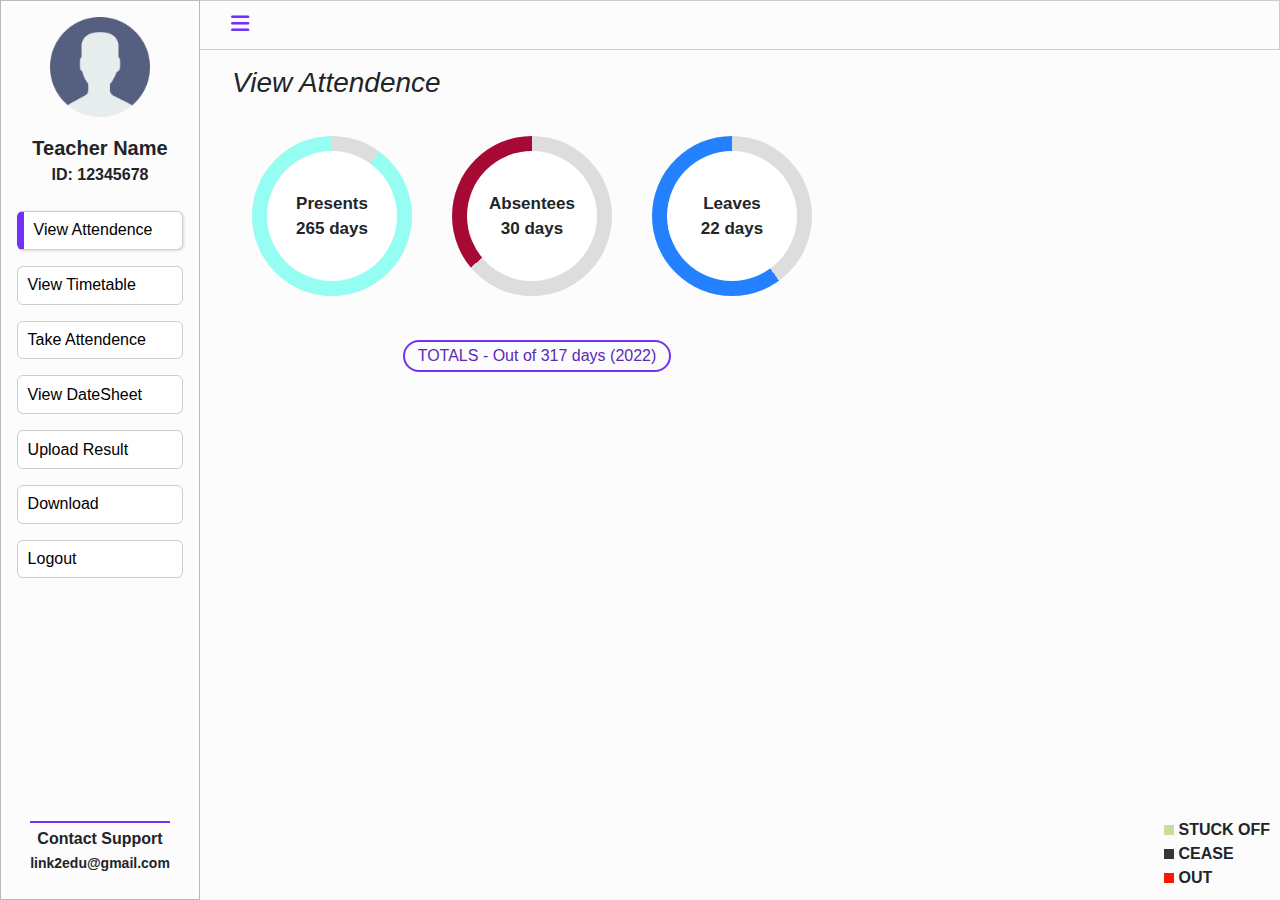
<file: teacher/index.html>
<!DOCTYPE html>
<html lang="en">


<head>
  <meta charset="utf-8" />
  <meta name="viewport" content="width=device-width, initial-scale=1" />
  <link rel="stylesheet" href="https://cdnjs.cloudflare.com/ajax/libs/font-awesome/6.2.0/css/all.min.css" />
  <link rel="stylesheet" href="../assets/css/bootstrap.min.css" />
  <link rel="stylesheet" href="../assets/css/datatables.min.css">
  <link rel="stylesheet" href="../assets/css/utils.css" />
  <link rel="stylesheet" href="../assets/css/style.css" />
  <title>Smart Education Management System - View Attendence</title>
</head>

<body>
  <!-- header -->
  <header>
    <nav class="d-flex align-items-center">
      <ul class="list-unstyled align-items-center w-100 my-0 d-flex justify-content-between">
        <li>
          <div id="hamburger" class="d-none d-lg-block" onclick="sidebarToggle()">
            <i class="fa-solid fa-bars"></i>
          </div>
          <div id="hamburger-responsive" class="d-block d-lg-none" onclick="sidebarToggleResponsive()">
            <i class="fa-solid fa-bars"></i>
          </div>
        </li>
      </ul>
    </nav>
  </header>
  <!-- main -->
  <main>
    <!-- sidebar -->
    <div id="mySidebar" class="sidebar">
      <div class="user">
        <div class="user-logo mb-3">
          <img src="../assets/img/user.png" alt="userimg" width="100px" />
        </div>
        <div class="user-details text-center">
          <div class="user-name fw-bold fs-5">Teacher Name</div>
          <div class="user-id fw-semibold">ID: 12345678</div>
        </div>
      </div>
      <div class="menus my-4">
        <nav>
          <ul class="list-unstyled">
            <li class="mb-3">
              <a href="index.html" class="sidebar-link active">View Attendence</a>
            </li>
            <li class="mb-3">
              <a href="view-timetable.html" class="sidebar-link">View Timetable</a>
            </li>
            <li class="mb-3">
              <a href="take-attendence.html" class="sidebar-link">Take Attendence</a>
            </li>
            <li class="mb-3">
              <a href="view-datesheet.html" class="sidebar-link">View DateSheet</a>
            </li>
            <li class="mb-3">
              <a href="upload-result.html" class="sidebar-link">Upload Result</a>
            </li>
            <li class="mb-3">
              <a href="download.html" class="sidebar-link">Download</a>
            </li>
            <!-- logout -->
            <li class="mb-3">
              <a href="" class="sidebar-link">Logout</a>
            </li>
          </ul>
        </nav>
      </div>
      <!-- sidebar footer -->
      <div class="mt-auto mb-2 text-center sidebar-footer">
        <p class="mb-0 mt-1 fw-semibold">Contact Support</p>
        <small class="fw-semibold">link2edu@gmail.com</small>
      </div>
    </div>
     <!-- content -->
     <div id="content">
      <div class="container mx-0">
        <h3 class="my-3 fw-normal fst-italic">View Attendence</h3>
        <div class="d-flex flex-column flex-md-row align-items-center align-md-items-start">
          <div class="radialProgressBar progress-90">
            <div class="overlay fw-bold">
              <p class="mb-0">Presents</p>
              <p class="mb-0">265 days</p>
            </div>
          </div>
          <div class="radialProgressBar progress-30">
            <div class="overlay fw-bold">
              <p class="mb-0">Absentees</p>
              <p class="mb-0">30 days</p>
            </div>
          </div>
          <div class="radialProgressBar progress-60">
            <div class="overlay fw-bold">
              <p class="mb-0">Leaves</p>
              <p class="mb-0">22 days</p>
            </div>
          </div>
        </div>
        <br />
        <div class="button-totals-div mb-5">
          <button class="my-btn-outline-primary rounded-5">
            TOTALS - Out of 317 days (2022)
          </button>
        </div>
      </div>
      <div class="color-info-head">
        <div class="color-info">
          <div class="color-info-item">
            <span class="box stuck-off-color"></span>
            <p>STUCK OFF</p>
          </div>
          <div class="color-info-item">
            <span class="box cease-color"></span>
            <p>CEASE</p>
          </div>
          <div class="color-info-item">
            <span class="box out-color"></span>
            <p>OUT</p>
          </div>
        </div>
      </div>
    </div>
  </main>
  <script src="../assets/js/bootstrap.bundle.min.js"></script>
  <script src="../assets/js/main.js"></script>
  <script src="../assets/js/jquery-3.6.1.min.js"></script>
  <script src="../assets/js/datatables.min.js"></script>
  <script>
    // calling jquery data table
    $(document).ready(function () {
      $('.data-table').DataTable();
    });
  </script>
</body>

</html>
</file>
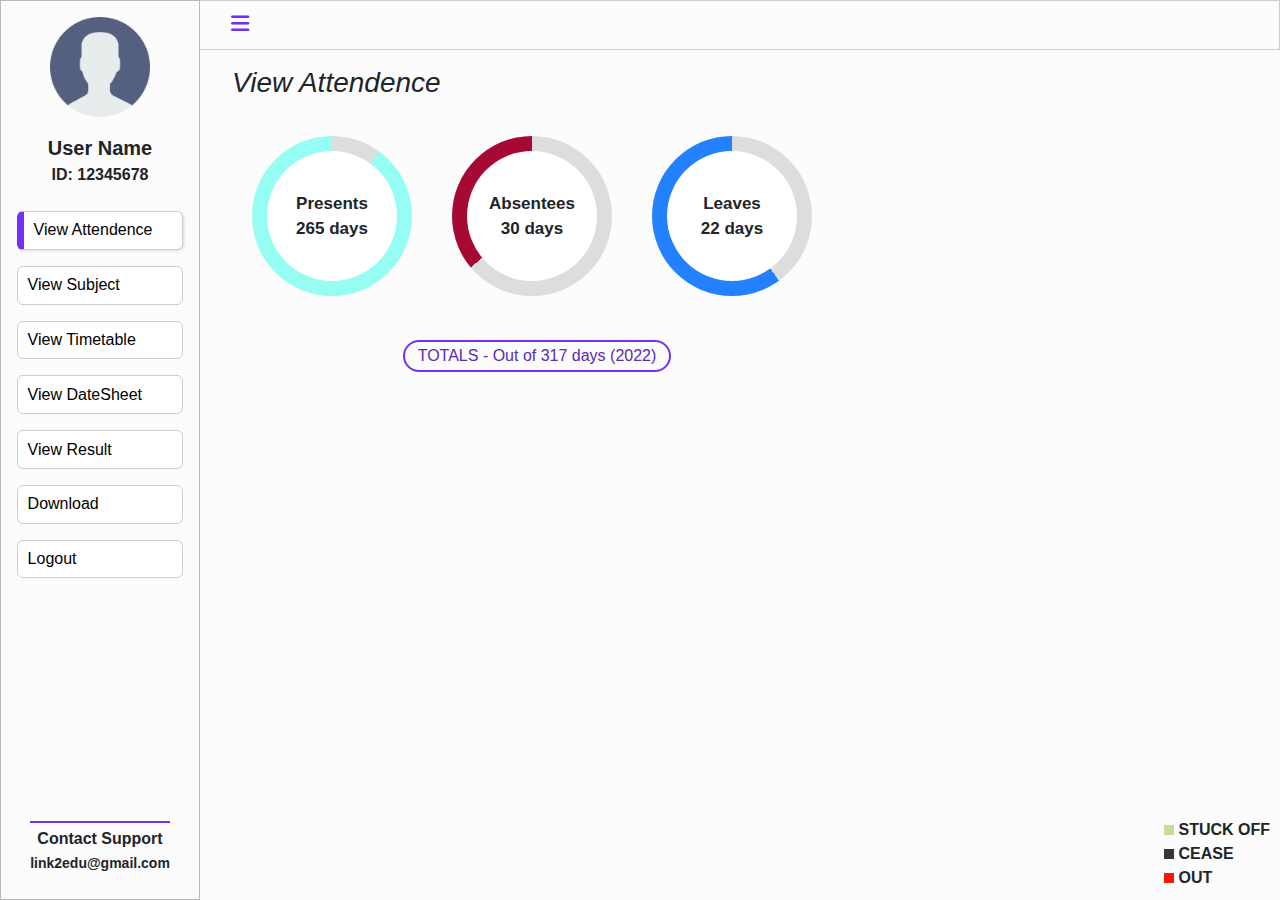
<file: user/index.html>
<!DOCTYPE html>
<html lang="en">

<head>
  <meta charset="utf-8" />
  <meta name="viewport" content="width=device-width, initial-scale=1" />
  <link rel="stylesheet" href="https://cdnjs.cloudflare.com/ajax/libs/font-awesome/6.2.0/css/all.min.css" />
  <link rel="stylesheet" href="../assets/css/bootstrap.min.css" />
  <link rel="stylesheet" href="../assets/css/datatables.min.css" />
  <link rel="stylesheet" href="../assets/css/utils.css" />
  <link rel="stylesheet" href="../assets/css/style.css" />
  <title>Smart Education Management System - View Attendence</title>
</head>

<body>
  <!-- header -->
  <header>
    <nav class="d-flex align-items-center">
      <ul class="list-unstyled align-items-center w-100 my-0 d-flex justify-content-between">
        <li>
          <div id="hamburger" class="d-none d-lg-block" onclick="sidebarToggle()">
            <i class="fa-solid fa-bars"></i>
          </div>
          <div id="hamburger-responsive" class="d-block d-lg-none" onclick="sidebarToggleResponsive()">
            <i class="fa-solid fa-bars"></i>
          </div>
        </li>
      </ul>
    </nav>
  </header>
  <!-- main -->
  <main>
    <!-- sidebar -->
    <div id="mySidebar" class="sidebar">
      <div class="user">
        <div class="user-logo mb-3">
          <img src="../assets/img/user.png" alt="userimg" width="100px" />
        </div>
        <div class="user-details text-center">
          <div class="user-name fw-bold fs-5">User Name</div>
          <div class="user-id fw-semibold">ID: 12345678</div>
        </div>
      </div>
      <div class="menus my-4">
        <nav>
          <ul class="list-unstyled">
            <li class="mb-3">
              <a href="index.html" class="sidebar-link active">View Attendence</a>
            </li>
            <li class="mb-3">
              <a href="view-subject.html" class="sidebar-link">View Subject</a>
            </li>
            <li class="mb-3">
              <a href="view-timetable.html" class="sidebar-link">View Timetable</a>
            </li>
            <li class="mb-3">
              <a href="view-datesheet.html" class="sidebar-link">View DateSheet</a>
            </li>
            <li class="mb-3">
              <a href="view-result.html" class="sidebar-link">View Result</a>
            </li>
            <li class="mb-3">
              <a href="download.html" class="sidebar-link">Download</a>
            </li>
            <!-- logout -->
            <li class="mb-3">
              <a href="" class="sidebar-link">Logout</a>
            </li>
          </ul>
        </nav>
      </div>
      <div class="mt-auto mb-2 text-center sidebar-footer">
        <p class="mb-0 mt-1 fw-semibold">Contact Support</p>
        <small class="fw-semibold">link2edu@gmail.com</small>
      </div>
    </div>
    <!-- content -->
    <div id="content">
      <div class="container mx-0">
        <h3 class="my-3 fw-normal fst-italic">View Attendence</h3>
        <div class="d-flex flex-column flex-md-row align-items-center align-md-items-start">
          <div class="radialProgressBar progress-90">
            <div class="overlay fw-bold">
              <p class="mb-0">Presents</p>
              <p class="mb-0">265 days</p>
            </div>
          </div>
          <div class="radialProgressBar progress-30">
            <div class="overlay fw-bold">
              <p class="mb-0">Absentees</p>
              <p class="mb-0">30 days</p>
            </div>
          </div>
          <div class="radialProgressBar progress-60">
            <div class="overlay fw-bold">
              <p class="mb-0">Leaves</p>
              <p class="mb-0">22 days</p>
            </div>
          </div>
        </div>
        <br />
        <div class="button-totals-div mb-5">
          <button class="my-btn-outline-primary rounded-5">
            TOTALS - Out of 317 days (2022)
          </button>
        </div>
      </div>
      <div class="color-info-head">
        <div class="color-info">
          <div class="color-info-item">
            <span class="box stuck-off-color"></span>
            <p>STUCK OFF</p>
          </div>
          <div class="color-info-item">
            <span class="box cease-color"></span>
            <p>CEASE</p>
          </div>
          <div class="color-info-item">
            <span class="box out-color"></span>
            <p>OUT</p>
          </div>
        </div>
      </div>
    </div>
  </main>
  <script src="../assets/js/bootstrap.bundle.min.js"></script>
  <script src="../assets/js/main.js"></script>
  <script src="../assets/js/jquery-3.6.1.min.js"></script>
  <script src="../assets/js/datatables.min.js"></script>
  <script>
    // calling jquery data table
    $(document).ready(function () {
      $('.data-table').DataTable();
    });
  </script>
</body>

</html>
</file>
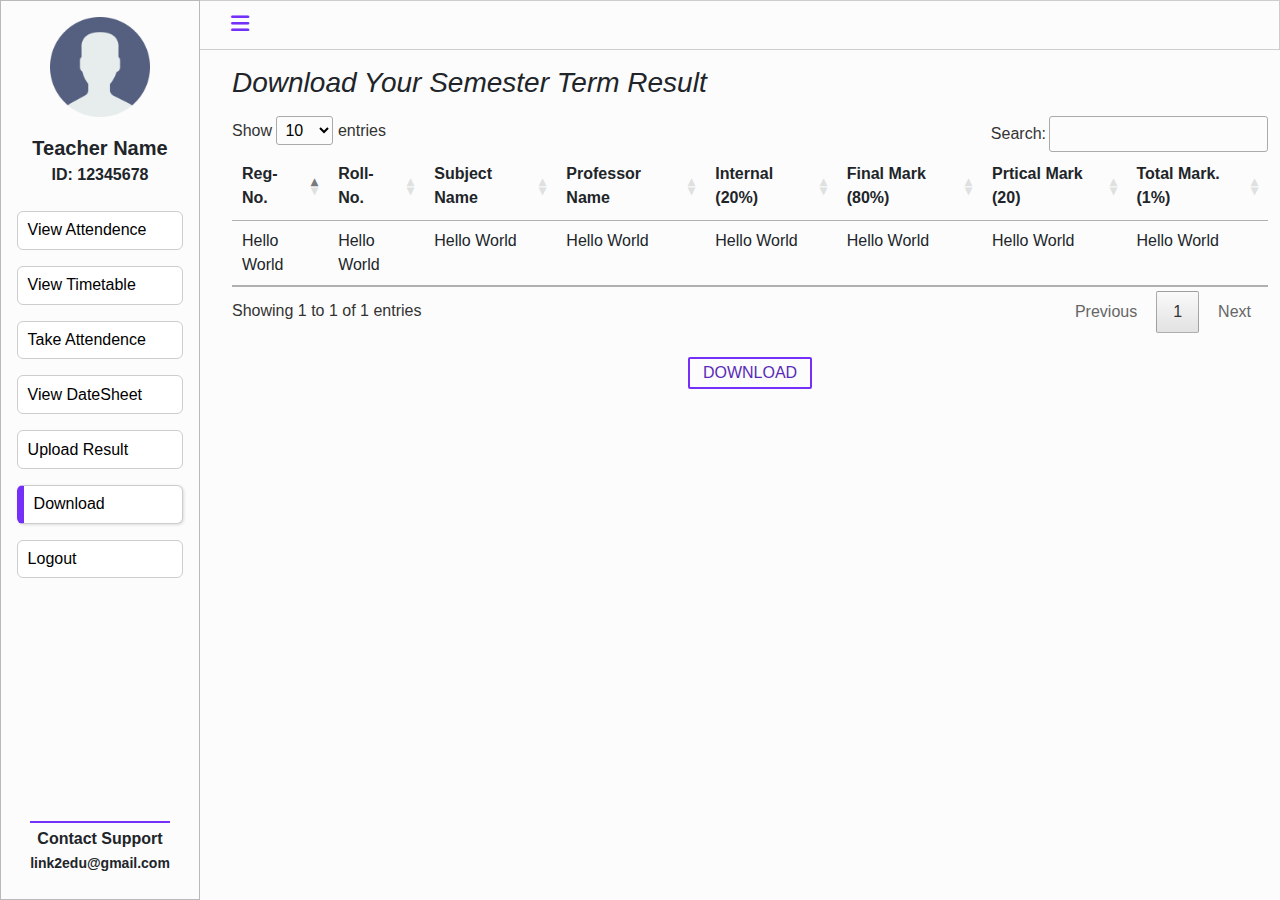
<file: teacher/download.html>
<!DOCTYPE html>
<html lang="en">


<head>
  <meta charset="utf-8" />
  <meta name="viewport" content="width=device-width, initial-scale=1" />
  <link rel="stylesheet" href="https://cdnjs.cloudflare.com/ajax/libs/font-awesome/6.2.0/css/all.min.css" />
  <link rel="stylesheet" href="../assets/css/bootstrap.min.css" />
  <link rel="stylesheet" href="../assets/css/datatables.min.css">
  <link rel="stylesheet" href="../assets/css/utils.css" />
  <link rel="stylesheet" href="../assets/css/style.css" />
  <title>Smart Education Management System - Download Your Semester Term Result</title>
</head>

<body>
  <!-- header -->
  <header>
    <nav class="d-flex align-items-center">
      <ul class="list-unstyled align-items-center w-100 my-0 d-flex justify-content-between">
        <li>
          <div id="hamburger" class="d-none d-lg-block" onclick="sidebarToggle()">
            <i class="fa-solid fa-bars"></i>
          </div>
          <div id="hamburger-responsive" class="d-block d-lg-none" onclick="sidebarToggleResponsive()">
            <i class="fa-solid fa-bars"></i>
          </div>
        </li>
      </ul>
    </nav>
  </header>
  <!-- main -->
  <main>
    <!-- sidebar -->
    <div id="mySidebar" class="sidebar">
      <div class="user">
        <div class="user-logo mb-3">
          <img src="../assets/img/user.png" alt="userimg" width="100px" />
        </div>
        <div class="user-details text-center">
          <div class="user-name fw-bold fs-5">Teacher Name</div>
          <div class="user-id fw-semibold">ID: 12345678</div>
        </div>
      </div>
      <div class="menus my-4">
        <nav>
          <ul class="list-unstyled">
            <li class="mb-3">
              <a href="index.html" class="sidebar-link">View Attendence</a>
            </li>
            <li class="mb-3">
              <a href="view-timetable.html" class="sidebar-link">View Timetable</a>
            </li>
            <li class="mb-3">
              <a href="take-attendence.html" class="sidebar-link">Take Attendence</a>
            </li>
            <li class="mb-3">
              <a href="view-datesheet.html" class="sidebar-link">View DateSheet</a>
            </li>
            <li class="mb-3">
              <a href="upload-result.html" class="sidebar-link">Upload Result</a>
            </li>
            <li class="mb-3">
              <a href="download.html" class="sidebar-link active">Download</a>
            </li>
            <!-- logout -->
            <li class="mb-3">
              <a href="" class="sidebar-link">Logout</a>
            </li>
          </ul>
        </nav>
      </div>
      <!-- sidebar footer -->
      <div class="mt-auto mb-2 text-center sidebar-footer">
        <p class="mb-0 mt-1 fw-semibold">Contact Support</p>
        <small class="fw-semibold">link2edu@gmail.com</small>
      </div>
    </div>
    <!-- content -->
    <div id="content">
      <div class="container mx-0">
        <h3 class="my-3 fw-normal fst-italic">Download Your Semester Term Result</h3>
        <div class="table-responsive">
          <table class="data-table table text-capitalize">
            <thead>
              <tr>
                <th>reg-no.</th>
                <th>roll-no.</th>
                <th>subject name</th>
                <th>professor name</th>
                <th>internal (20%)</th>
                <th>final mark (80%)</th>
                <th>prtical mark (20)</th>
                <th>total mark. (1%)</th>
              </tr>
            </thead>
            <tbody>
              <tr>
                <td>hello world</td>
                <td>hello world</td>
                <td>hello world</td>
                <td>hello world</td>
                <td>hello world</td>
                <td>hello world</td>
                <td>hello world</td>
                <td>hello world</td>
              </tr>
            </tbody>
          </table>
        </div>
        <div class="download-button my-4 d-flex justify-content-center">
          <a href="#" class="my-btn-outline-primary">DOWNLOAD</a>
        </div>
      </div>
    </div>
  </main>
  <script src="../assets/js/bootstrap.bundle.min.js"></script>
  <script src="../assets/js/main.js"></script>
  <script src="../assets/js/jquery-3.6.1.min.js"></script>
  <script src="../assets/js/datatables.min.js"></script>
  <script>
    // calling jquery data table
    $(document).ready(function () {
      $('.data-table').DataTable();
    });
  </script>
</body>

</html>
</file>
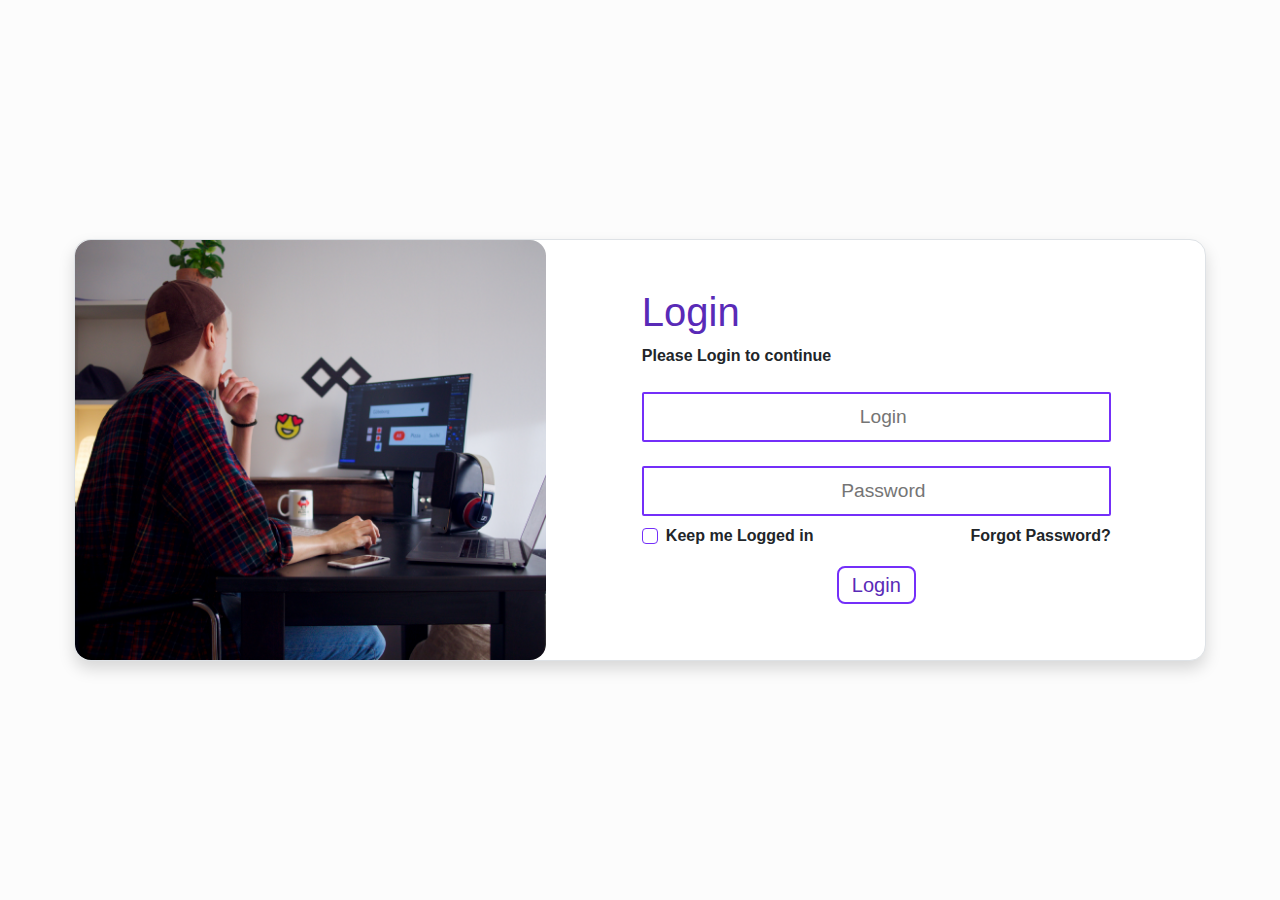
<file: teacher/login.html>
<!DOCTYPE html>
<html lang="en">

<head>
  <meta charset="utf-8" />
  <meta name="viewport" content="width=device-width, initial-scale=1" />
  <link rel="stylesheet" href="https://cdnjs.cloudflare.com/ajax/libs/font-awesome/6.2.0/css/all.min.css" />
  <link rel="stylesheet" href="../assets/css/bootstrap.min.css" />
  <link rel="stylesheet" href="../assets/css/utils.css" />
  <link rel="stylesheet" href="../assets/css/style.css" />
  <title>Smart Education Management System - Login</title>
</head>

<body>
  <div class="min-h-100 p-1 container d-flex justify-content-center align-items-center">
    <div class="login-wrapper w-100 bg-white shadow border rounded-4 row g-0">
      <div class="col-lg-5">
        <div class="login-image rounded-4"></div>
      </div>
      <div class="ms-lg-5 ms-0 col-lg-6">
        <form action="" class="p-5">
          <h1 class="my-text-primary">Login</h1>
          <p class="fw-bold mb-4">Please Login to continue</p>
          <div class="input-login d-flex flex-column">
            <input type="text" name="" id="" class="ps-3 input-login-form mb-4" placeholder="Login" />
            <input type="text" name="" id="" class="ps-3 input-login-form" placeholder="Password" />
            <div class="d-flex flex-column flex-sm-row my-2 justify-content-between">
              <div class="form-check order-last order-sm-first">
                <input class="form-check-input" type="checkbox" value="" id="flexCheckDefault" />
                <label class="form-check-label fw-bold fs-7" for="flexCheckDefault">
                  Keep me Logged in
                </label>
              </div>
              <a href="" class="text-dark fs-7 ms-sm-0 ms-auto fw-bold text-decoration-none">Forgot Password?</a>
            </div>
          </div>
          <div class="button d-flex justify-content-center my-2">
            <button class="my-btn-outline-primary fs-5 rounded-3">
              Login
            </button>
          </div>
        </form>
      </div>
    </div>
  </div>
  <script src="https://cdn.jsdelivr.net/npm/bootstrap@5.2.0/dist/js/bootstrap.bundle.min.js"
    integrity="sha384-A3rJD856KowSb7dwlZdYEkO39Gagi7vIsF0jrRAoQmDKKtQBHUuLZ9AsSv4jD4Xa"
    crossorigin="anonymous"></script>
</body>

</html>
</file>
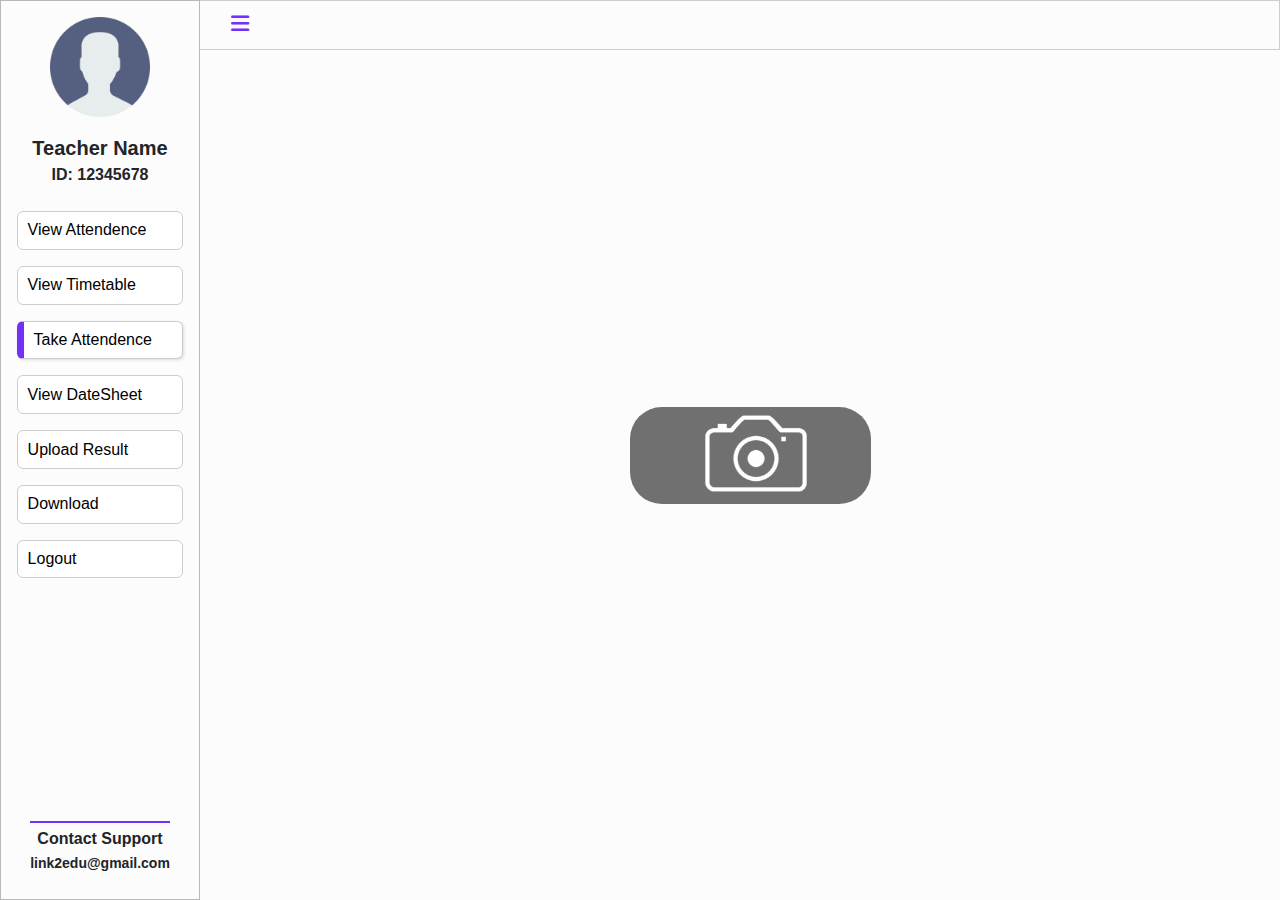
<file: teacher/take-attendence.html>
<!DOCTYPE html>
<html lang="en">


<head>
  <meta charset="utf-8" />
  <meta name="viewport" content="width=device-width, initial-scale=1" />
  <link rel="stylesheet" href="https://cdnjs.cloudflare.com/ajax/libs/font-awesome/6.2.0/css/all.min.css" />
  <link rel="stylesheet" href="../assets/css/bootstrap.min.css" />
  <link rel="stylesheet" href="../assets/css/datatables.min.css">
  <link rel="stylesheet" href="../assets/css/utils.css" />
  <link rel="stylesheet" href="../assets/css/style.css" />
  <title>Smart Education Management System - Take Attendence</title>
</head>

<body>
  <!-- header -->
  <header>
    <nav class="d-flex align-items-center">
      <ul class="list-unstyled align-items-center w-100 my-0 d-flex justify-content-between">
        <li>
          <div id="hamburger" class="d-none d-lg-block" onclick="sidebarToggle()">
            <i class="fa-solid fa-bars"></i>
          </div>
          <div id="hamburger-responsive" class="d-block d-lg-none" onclick="sidebarToggleResponsive()">
            <i class="fa-solid fa-bars"></i>
          </div>
        </li>
      </ul>
    </nav>
  </header>
  <!-- main -->
  <main>
    <!-- sidebar -->
    <div id="mySidebar" class="sidebar">
      <div class="user">
        <div class="user-logo mb-3">
          <img src="../assets/img/user.png" alt="userimg" width="100px" />
        </div>
        <div class="user-details text-center">
          <div class="user-name fw-bold fs-5">Teacher Name</div>
          <div class="user-id fw-semibold">ID: 12345678</div>
        </div>
      </div>
      <div class="menus my-4">
        <nav>
          <ul class="list-unstyled">
            <li class="mb-3">
              <a href="index.html" class="sidebar-link">View Attendence</a>
            </li>
            <li class="mb-3">
              <a href="view-timetable.html" class="sidebar-link">View Timetable</a>
            </li>
            <li class="mb-3">
              <a href="take-attendence.html" class="sidebar-link active">Take Attendence</a>
            </li>
            <li class="mb-3">
              <a href="view-datesheet.html" class="sidebar-link">View DateSheet</a>
            </li>
            <li class="mb-3">
              <a href="upload-result.html" class="sidebar-link">Upload Result</a>
            </li>
            <li class="mb-3">
              <a href="download.html" class="sidebar-link">Download</a>
            </li>
            <!-- logout -->
            <li class="mb-3">
              <a href="" class="sidebar-link">Logout</a>
            </li>
          </ul>
        </nav>
      </div>
      <!-- sidebar footer -->
      <div class="mt-auto mb-2 text-center sidebar-footer">
        <p class="mb-0 mt-1 fw-semibold">Contact Support</p>
        <small class="fw-semibold">link2edu@gmail.com</small>
      </div>
    </div>
     <!-- content -->
     <div id="content">
      <div style="height: 90vh;" class="d-flex justify-content-center align-items-center">
        <div style="cursor: pointer;">
          <img class="rounded-5" src="../assets/img/camera.PNG" alt="">
        </div>
      </div>
    </div>
  </main>
  <script src="../assets/js/bootstrap.bundle.min.js"></script>
  <script src="../assets/js/main.js"></script>
  <script src="../assets/js/jquery-3.6.1.min.js"></script>
  <script src="../assets/js/datatables.min.js"></script>
  <script>
    // calling jquery data table
    $(document).ready(function () {
      $('.data-table').DataTable();
    });
  </script>
</body>

</html>
</file>
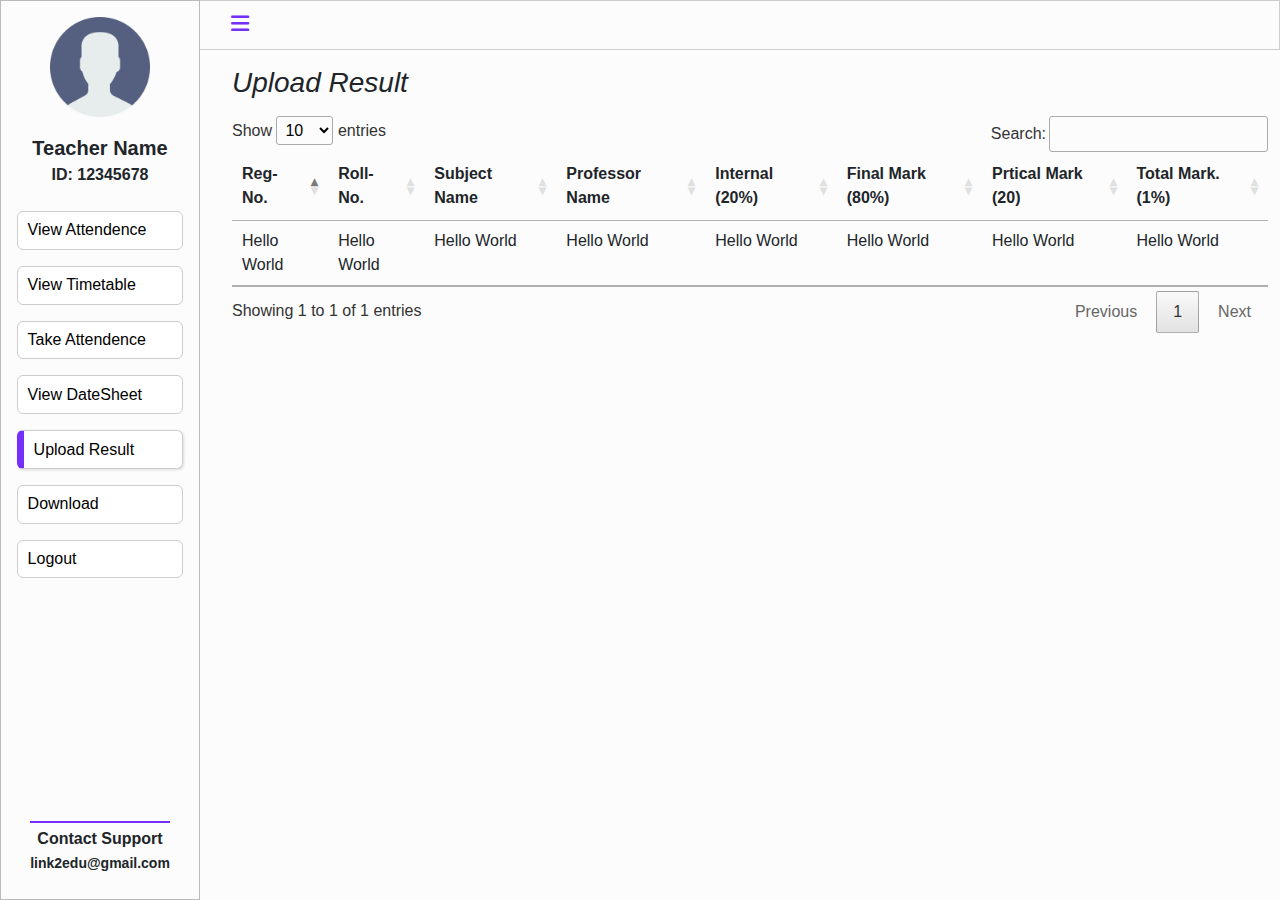
<file: teacher/upload-result.html>
<!DOCTYPE html>
<html lang="en">


<head>
  <meta charset="utf-8" />
  <meta name="viewport" content="width=device-width, initial-scale=1" />
  <link rel="stylesheet" href="https://cdnjs.cloudflare.com/ajax/libs/font-awesome/6.2.0/css/all.min.css" />
  <link rel="stylesheet" href="../assets/css/bootstrap.min.css" />
  <link rel="stylesheet" href="../assets/css/datatables.min.css">
  <link rel="stylesheet" href="../assets/css/utils.css" />
  <link rel="stylesheet" href="../assets/css/style.css" />
  <title>Smart Education Management System - Upload Result</title>
</head>

<body>
  <!-- header -->
  <header>
    <nav class="d-flex align-items-center">
      <ul class="list-unstyled align-items-center w-100 my-0 d-flex justify-content-between">
        <li>
          <div id="hamburger" class="d-none d-lg-block" onclick="sidebarToggle()">
            <i class="fa-solid fa-bars"></i>
          </div>
          <div id="hamburger-responsive" class="d-block d-lg-none" onclick="sidebarToggleResponsive()">
            <i class="fa-solid fa-bars"></i>
          </div>
        </li>
      </ul>
    </nav>
  </header>
  <!-- main -->
  <main>
    <!-- sidebar -->
    <div id="mySidebar" class="sidebar">
      <div class="user">
        <div class="user-logo mb-3">
          <img src="../assets/img/user.png" alt="userimg" width="100px" />
        </div>
        <div class="user-details text-center">
          <div class="user-name fw-bold fs-5">Teacher Name</div>
          <div class="user-id fw-semibold">ID: 12345678</div>
        </div>
      </div>
      <div class="menus my-4">
        <nav>
          <ul class="list-unstyled">
            <li class="mb-3">
              <a href="index.html" class="sidebar-link">View Attendence</a>
            </li>
            <li class="mb-3">
              <a href="view-timetable.html" class="sidebar-link">View Timetable</a>
            </li>
            <li class="mb-3">
              <a href="take-attendence.html" class="sidebar-link">Take Attendence</a>
            </li>
            <li class="mb-3">
              <a href="view-datesheet.html" class="sidebar-link">View DateSheet</a>
            </li>
            <li class="mb-3">
              <a href="upload-result.html" class="sidebar-link active">Upload Result</a>
            </li>
            <li class="mb-3">
              <a href="download.html" class="sidebar-link">Download</a>
            </li>
            <!-- logout -->
            <li class="mb-3">
              <a href="" class="sidebar-link">Logout</a>
            </li>
          </ul>
        </nav>
      </div>
      <!-- sidebar footer -->
      <div class="mt-auto mb-2 text-center sidebar-footer">
        <p class="mb-0 mt-1 fw-semibold">Contact Support</p>
        <small class="fw-semibold">link2edu@gmail.com</small>
      </div>
    </div>
    <!-- content -->
    <div id="content">
      <div class="container mx-0">
        <h3 class="my-3 fw-normal fst-italic">Upload Result</h3>
        <div class="table-responsive">
          <table class="data-table table text-capitalize">
            <thead>
              <tr>
                <th>reg-no.</th>
                <th>roll-no.</th>
                <th>subject name</th>
                <th>professor name</th>
                <th>internal (20%)</th>
                <th>final mark (80%)</th>
                <th>prtical mark (20)</th>
                <th>total mark. (1%)</th>
              </tr>
            </thead>
            <tbody>
              <tr>
                <td>hello world</td>
                <td>hello world</td>
                <td>hello world</td>
                <td>hello world</td>
                <td>hello world</td>
                <td>hello world</td>
                <td>hello world</td>
                <td>hello world</td>
              </tr>
            </tbody>
          </table>
        </div>
      </div>
    </div>
  </main>
  <script src="../assets/js/bootstrap.bundle.min.js"></script>
  <script src="../assets/js/main.js"></script>
  <script src="../assets/js/jquery-3.6.1.min.js"></script>
  <script src="../assets/js/datatables.min.js"></script>
  <script>
    // calling jquery data table
    $(document).ready(function () {
      $('.data-table').DataTable();
    });
  </script>
</body>

</html>
</file>
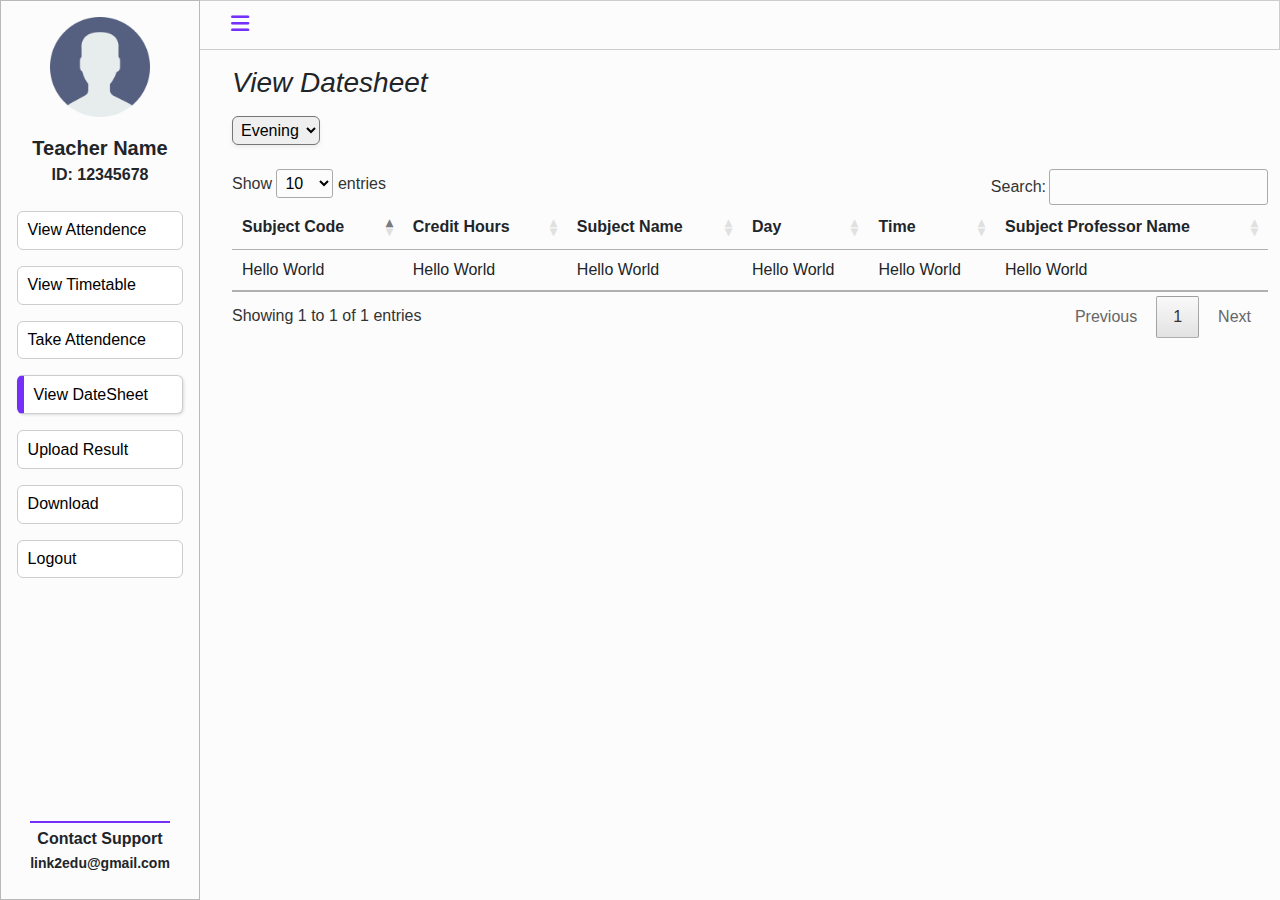
<file: teacher/view-datesheet.html>
<!DOCTYPE html>
<html lang="en">


<head>
  <meta charset="utf-8" />
  <meta name="viewport" content="width=device-width, initial-scale=1" />
  <link rel="stylesheet" href="https://cdnjs.cloudflare.com/ajax/libs/font-awesome/6.2.0/css/all.min.css" />
  <link rel="stylesheet" href="../assets/css/bootstrap.min.css" />
  <link rel="stylesheet" href="../assets/css/datatables.min.css">
  <link rel="stylesheet" href="../assets/css/utils.css" />
  <link rel="stylesheet" href="../assets/css/style.css" />
  <title>Smart Education Management System - View DateSheet</title>
</head>

<body>
  <!-- header -->
  <header>
    <nav class="d-flex align-items-center">
      <ul class="list-unstyled align-items-center w-100 my-0 d-flex justify-content-between">
        <li>
          <div id="hamburger" class="d-none d-lg-block" onclick="sidebarToggle()">
            <i class="fa-solid fa-bars"></i>
          </div>
          <div id="hamburger-responsive" class="d-block d-lg-none" onclick="sidebarToggleResponsive()">
            <i class="fa-solid fa-bars"></i>
          </div>
        </li>
      </ul>
    </nav>
  </header>
  <!-- main -->
  <main>
    <!-- sidebar -->
    <div id="mySidebar" class="sidebar">
      <div class="user">
        <div class="user-logo mb-3">
          <img src="../assets/img/user.png" alt="userimg" width="100px" />
        </div>
        <div class="user-details text-center">
          <div class="user-name fw-bold fs-5">Teacher Name</div>
          <div class="user-id fw-semibold">ID: 12345678</div>
        </div>
      </div>
      <div class="menus my-4">
        <nav>
          <ul class="list-unstyled">
            <li class="mb-3">
              <a href="index.html" class="sidebar-link">View Attendence</a>
            </li>
            <li class="mb-3">
              <a href="view-timetable.html" class="sidebar-link">View Timetable</a>
            </li>
            <li class="mb-3">
              <a href="take-attendence.html" class="sidebar-link">Take Attendence</a>
            </li>
            <li class="mb-3">
              <a href="view-datesheet.html" class="sidebar-link active">View DateSheet</a>
            </li>
            <li class="mb-3">
              <a href="upload-result.html" class="sidebar-link">Upload Result</a>
            </li>
            <li class="mb-3">
              <a href="download.html" class="sidebar-link">Download</a>
            </li>
            <!-- logout -->
            <li class="mb-3">
              <a href="" class="sidebar-link">Logout</a>
            </li>
          </ul>
        </nav>
      </div>
      <!-- sidebar footer -->
      <div class="mt-auto mb-2 text-center sidebar-footer">
        <p class="mb-0 mt-1 fw-semibold">Contact Support</p>
        <small class="fw-semibold">link2edu@gmail.com</small>
      </div>
    </div>
     <!-- content -->
    <div id="content">
      <div class="container mx-0">
        <h3 class="my-3 fw-normal fst-italic">View Datesheet</h3>
        <select name="" id="" class="shadow-sm p-1 mb-4 rounded">
          <option value="" selected>Evening</option>
          <option value="">Morning</option>
        </select>
        <div class="table-responsive">
          <table class="data-table table text-capitalize">
            <thead>
              <tr>
                <th>subject code</th>
                <th>credit hours</th>
                <th>subject name</th>
                <th>day</th>
                <th>time</th>
                <th>subject professor name</th>
              </tr>
            </thead>
            <tbody>
              <tr>
                <td>hello world</td>
                <td>hello world</td>
                <td>hello world</td>
                <td>hello world</td>
                <td>hello world</td>
                <td>hello world</td>
              </tr>
            </tbody>
          </table>
        </div>
      </div>
    </div>
  </main>
  <script src="../assets/js/bootstrap.bundle.min.js"></script>
  <script src="../assets/js/main.js"></script>
  <script src="../assets/js/jquery-3.6.1.min.js"></script>
  <script src="../assets/js/datatables.min.js"></script>
  <script>
    // calling jquery data table
    $(document).ready(function () {
      $('.data-table').DataTable();
    });
  </script>
</body>

</html>
</file>
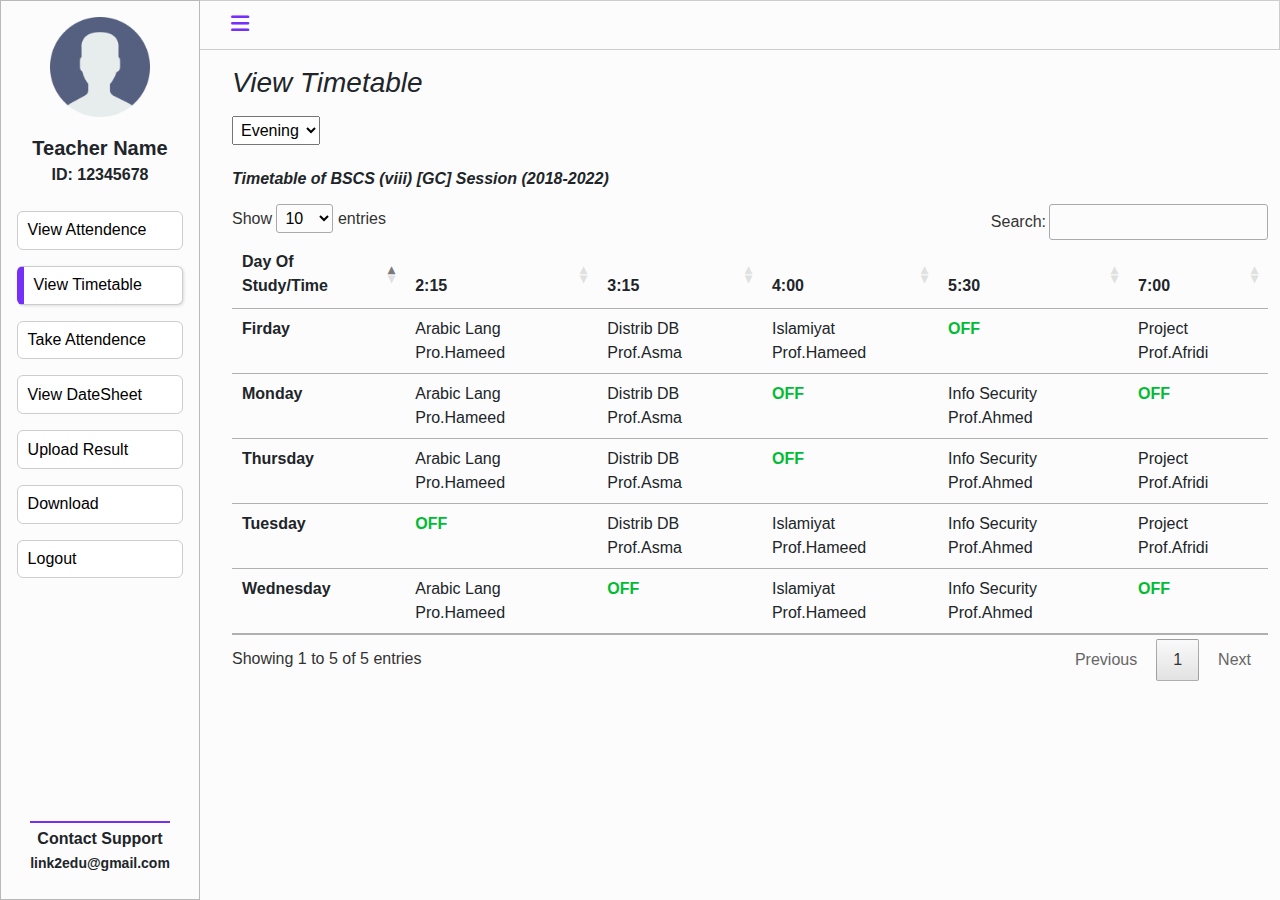
<file: teacher/view-timetable.html>
<!DOCTYPE html>
<html lang="en">


<head>
  <meta charset="utf-8" />
  <meta name="viewport" content="width=device-width, initial-scale=1" />
  <link rel="stylesheet" href="https://cdnjs.cloudflare.com/ajax/libs/font-awesome/6.2.0/css/all.min.css" />
  <link rel="stylesheet" href="../assets/css/bootstrap.min.css" />
  <link rel="stylesheet" href="../assets/css/datatables.min.css">
  <link rel="stylesheet" href="../assets/css/utils.css" />
  <link rel="stylesheet" href="../assets/css/style.css" />
  <title>Smart Education Management System - View Timetable</title>
</head>

<body>
  <!-- header -->
  <header>
    <nav class="d-flex align-items-center">
      <ul class="list-unstyled align-items-center w-100 my-0 d-flex justify-content-between">
        <li>
          <div id="hamburger" class="d-none d-lg-block" onclick="sidebarToggle()">
            <i class="fa-solid fa-bars"></i>
          </div>
          <div id="hamburger-responsive" class="d-block d-lg-none" onclick="sidebarToggleResponsive()">
            <i class="fa-solid fa-bars"></i>
          </div>
        </li>
      </ul>
    </nav>
  </header>
  <!-- main -->
  <main>
    <!-- sidebar -->
    <div id="mySidebar" class="sidebar">
      <div class="user">
        <div class="user-logo mb-3">
          <img src="../assets/img/user.png" alt="userimg" width="100px" />
        </div>
        <div class="user-details text-center">
          <div class="user-name fw-bold fs-5">Teacher Name</div>
          <div class="user-id fw-semibold">ID: 12345678</div>
        </div>
      </div>
      <div class="menus my-4">
        <nav>
          <ul class="list-unstyled">
            <li class="mb-3">
              <a href="index.html" class="sidebar-link">View Attendence</a>
            </li>
            <li class="mb-3">
              <a href="view-timetable.html" class="sidebar-link active">View Timetable</a>
            </li>
            <li class="mb-3">
              <a href="take-attendence.html" class="sidebar-link">Take Attendence</a>
            </li>
            <li class="mb-3">
              <a href="view-datesheet.html" class="sidebar-link">View DateSheet</a>
            </li>
            <li class="mb-3">
              <a href="upload-result.html" class="sidebar-link">Upload Result</a>
            </li>
            <li class="mb-3">
              <a href="download.html" class="sidebar-link">Download</a>
            </li>
            <!-- logout -->
            <li class="mb-3">
              <a href="" class="sidebar-link">Logout</a>
            </li>
          </ul>
        </nav>
      </div>
      <!-- sidebar footer -->
      <div class="mt-auto mb-2 text-center sidebar-footer">
        <p class="mb-0 mt-1 fw-semibold">Contact Support</p>
        <small class="fw-semibold">link2edu@gmail.com</small>
      </div>
    </div>
     <!-- content -->
    <div id="content">
      <div class="container mx-0">
        <h3 class="my-3 fw-normal fst-italic">View Timetable</h3>
        <select name="" class="p-1 mb-4">
          <option value="" selected>Evening</option>
          <option value="">Morning</option>
        </select>
        <h6 class="fw-bold mb-3 fst-italic">Timetable of BSCS (viii) [GC] Session (2018-2022)</h6>
          <div class="table-responsive">
            <table class="data-table table text-capitalize">
              <thead>
                </tr>
                <tr>
                  <th>day of study/time</th>
                  <th>2:15</th>
                  <th>3:15</th>
                  <th>4:00</th>
                  <th>5:30</th>
                  <th>7:00</th>
                </tr>
              </thead>
              <tbody>
                <tr>
                  <th>monday</th>
                  <td>Arabic lang Pro.Hameed</td>
                  <td>Distrib DB Prof.Asma</td>
                  <td class="table-off">OFF</td>
                  <td>info security Prof.Ahmed</td>
                  <td class="table-off">OFF</td>
                </tr>
                <tr>
                  <th>tuesday</th>
                  <td class="table-off">OFF</td>
                  <td>Distrib DB Prof.Asma</td>
                  <td>islamiyat Prof.Hameed</td>
                  <td>info security Prof.Ahmed</td>
                  <td>Project Prof.Afridi</td>
                </tr>
                <tr>
                  <th>wednesday</th>
                  <td>Arabic lang Pro.Hameed</td>
                  <td class="table-off">OFF</td>
                  <td>islamiyat Prof.Hameed</td>
                  <td>info security Prof.Ahmed</td>
                  <td class="table-off">OFF</td>
                </tr>
                <tr>
                  <th>thursday</th>
                  <td>Arabic lang Pro.Hameed</td>
                  <td>Distrib DB Prof.Asma</td>
                  <td class="table-off">OFF</td>
                  <td>info security Prof.Ahmed</td>
                  <td>Project Prof.Afridi</td>
                </tr>
                <tr>
                  <th>firday</th>
                  <td>Arabic lang Pro.Hameed</td>
                  <td>Distrib DB Prof.Asma</td>
                  <td>islamiyat Prof.Hameed</td>
                  <td class="table-off">OFF</td>
                  <td>Project Prof.Afridi</td>
                </tr>
              </tbody>
            </table>
          </div>
      </div>
    </div>
  </main>
  <script src="../assets/js/bootstrap.bundle.min.js"></script>
  <script src="../assets/js/main.js"></script>
  <script src="../assets/js/jquery-3.6.1.min.js"></script>
  <script src="../assets/js/datatables.min.js"></script>
  <script>
    // calling jquery data table
    $(document).ready(function () {
      $('.data-table').DataTable();
    });
  </script>
</body>

</html>
</file>
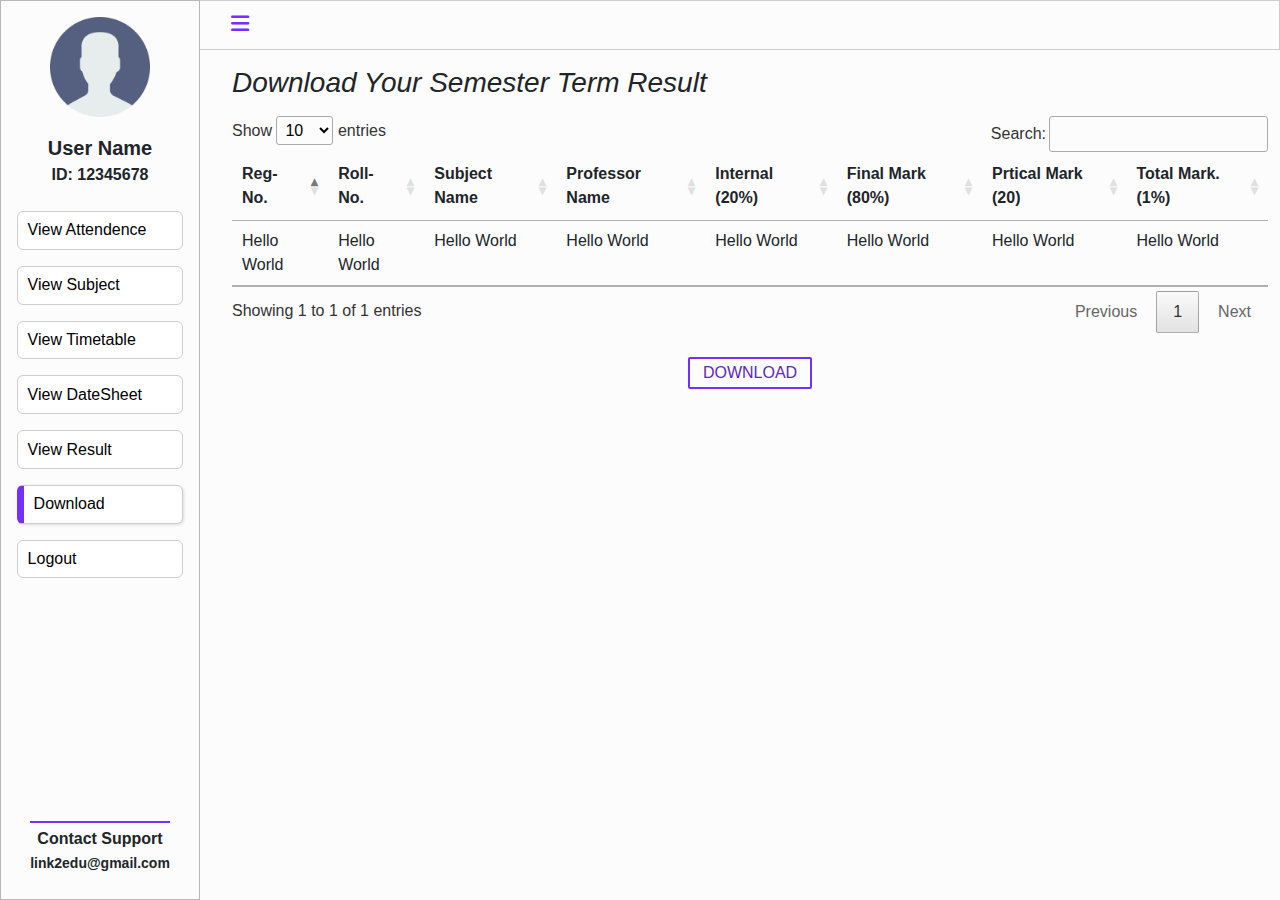
<file: user/download.html>
<!DOCTYPE html>
<html lang="en">

<head>
  <meta charset="utf-8" />
  <meta name="viewport" content="width=device-width, initial-scale=1" />
  <link rel="stylesheet" href="https://cdnjs.cloudflare.com/ajax/libs/font-awesome/6.2.0/css/all.min.css" />
  <link rel="stylesheet" href="../assets/css/bootstrap.min.css" />
  <link rel="stylesheet" href="../assets/css/datatables.min.css" />
  <link rel="stylesheet" href="../assets/css/utils.css" />
  <link rel="stylesheet" href="../assets/css/style.css" />
  <title>Smart Education Management System - Download</title>
</head>

<body>
  <!-- header -->
  <header>
    <nav class="d-flex align-items-center">
      <ul class="list-unstyled align-items-center w-100 my-0 d-flex justify-content-between">
        <li>
          <div id="hamburger" class="d-none d-lg-block" onclick="sidebarToggle()">
            <i class="fa-solid fa-bars"></i>
          </div>
          <div id="hamburger-responsive" class="d-block d-lg-none" onclick="sidebarToggleResponsive()">
            <i class="fa-solid fa-bars"></i>
          </div>
        </li>
      </ul>
    </nav>
  </header>
  <!-- main -->
  <main>
    <!-- sidebar -->
    <div id="mySidebar" class="sidebar">
      <div class="user">
        <div class="user-logo mb-3">
          <img src="../assets/img/user.png" alt="userimg" width="100px" />
        </div>
        <div class="user-details text-center">
          <div class="user-name fw-bold fs-5">User Name</div>
          <div class="user-id fw-semibold">ID: 12345678</div>
        </div>
      </div>
      <div class="menus my-4">
        <nav>
          <ul class="list-unstyled">
            <li class="mb-3">
              <a href="index.html" class="sidebar-link">View Attendence</a>
            </li>
            <li class="mb-3">
              <a href="view-subject.html" class="sidebar-link">View Subject</a>
            </li>
            <li class="mb-3">
              <a href="view-timetable.html" class="sidebar-link">View Timetable</a>
            </li>
            <li class="mb-3">
              <a href="view-datesheet.html" class="sidebar-link">View DateSheet</a>
            </li>
            <li class="mb-3">
              <a href="view-result.html" class="sidebar-link">View Result</a>
            </li>
            <li class="mb-3">
              <a href="download.html" class="sidebar-link active">Download</a>
            </li>
            <!-- logout -->
            <li class="mb-3">
              <a href="" class="sidebar-link">Logout</a>
            </li>
          </ul>
        </nav>
      </div>
      <div class="mt-auto mb-2 text-center sidebar-footer">
        <p class="mb-0 mt-1 fw-semibold">Contact Support</p>
        <small class="fw-semibold">link2edu@gmail.com</small>
      </div>
    </div>
    <!-- content -->
    <div id="content">
      <div class="container mx-0">
        <h3 class="my-3 fw-normal fst-italic">Download Your Semester Term Result</h3>
        <div class="table-responsive">
          <table class="data-table table text-capitalize">
            <thead>
              <tr>
                <th>reg-no.</th>
                <th>roll-no.</th>
                <th>subject name</th>
                <th>professor name</th>
                <th>internal (20%)</th>
                <th>final mark (80%)</th>
                <th>prtical mark (20)</th>
                <th>total mark. (1%)</th>
              </tr>
            </thead>
            <tbody>
              <tr>
                <td>hello world</td>
                <td>hello world</td>
                <td>hello world</td>
                <td>hello world</td>
                <td>hello world</td>
                <td>hello world</td>
                <td>hello world</td>
                <td>hello world</td>
              </tr>
            </tbody>
          </table>
        </div>
        <div class="download-button my-4 d-flex justify-content-center">
          <a href="#" class="my-btn-outline-primary">DOWNLOAD</a>
        </div>
      </div>
    </div>
  </main>
  <script src="../assets/js/bootstrap.bundle.min.js"></script>
  <script src="../assets/js/main.js"></script>
  <script src="../assets/js/jquery-3.6.1.min.js"></script>
  <script src="../assets/js/datatables.min.js"></script>
  <script>
    // calling jquery data table
    $(document).ready(function () {
      $('.data-table').DataTable();
    });
  </script>
</body>

</html>
</file>
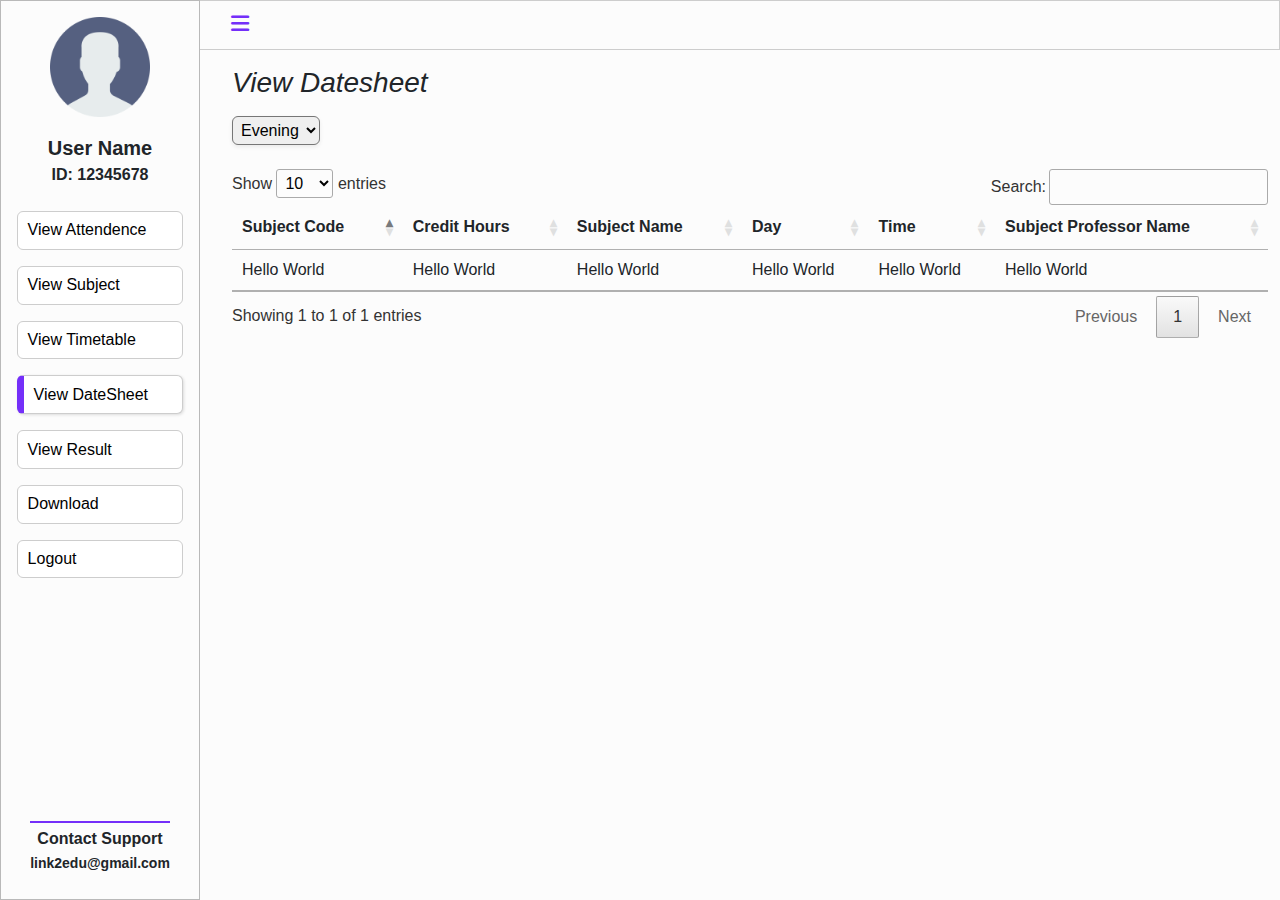
<file: user/view-datesheet.html>
<!DOCTYPE html>
<html lang="en">

<head>
  <meta charset="utf-8" />
  <meta name="viewport" content="width=device-width, initial-scale=1" />
  <link rel="stylesheet" href="https://cdnjs.cloudflare.com/ajax/libs/font-awesome/6.2.0/css/all.min.css" />
  <link rel="stylesheet" href="../assets/css/bootstrap.min.css" />
  <link rel="stylesheet" href="../assets/css/datatables.min.css" />
  <link rel="stylesheet" href="../assets/css/utils.css" />
  <link rel="stylesheet" href="../assets/css/style.css" />
  <title>Smart Education Management System - View DateSheet</title>
</head>

<body>
  <!-- header -->
  <header>
    <nav class="d-flex align-items-center">
      <ul class="list-unstyled align-items-center w-100 my-0 d-flex justify-content-between">
        <li>
          <div id="hamburger" class="d-none d-lg-block" onclick="sidebarToggle()">
            <i class="fa-solid fa-bars"></i>
          </div>
          <div id="hamburger-responsive" class="d-block d-lg-none" onclick="sidebarToggleResponsive()">
            <i class="fa-solid fa-bars"></i>
          </div>
        </li>
      </ul>
    </nav>
  </header>
  <!-- main -->
  <main>
    <!-- sidebar -->
    <div id="mySidebar" class="sidebar">
      <div class="user">
        <div class="user-logo mb-3">
          <img src="../assets/img/user.png" alt="userimg" width="100px" />
        </div>
        <div class="user-details text-center">
          <div class="user-name fw-bold fs-5">User Name</div>
          <div class="user-id fw-semibold">ID: 12345678</div>
        </div>
      </div>
      <div class="menus my-4">
        <nav>
          <ul class="list-unstyled">
            <li class="mb-3">
              <a href="index.html" class="sidebar-link">View Attendence</a>
            </li>
            <li class="mb-3">
              <a href="view-subject.html" class="sidebar-link">View Subject</a>
            </li>
            <li class="mb-3">
              <a href="view-timetable.html" class="sidebar-link">View Timetable</a>
            </li>
            <li class="mb-3">
              <a href="view-datesheet.html" class="sidebar-link active">View DateSheet</a>
            </li>
            <li class="mb-3">
              <a href="view-result.html" class="sidebar-link">View Result</a>
            </li>
            <li class="mb-3">
              <a href="download.html" class="sidebar-link">Download</a>
            </li>
            <!-- logout -->
            <li class="mb-3">
              <a href="" class="sidebar-link">Logout</a>
            </li>
          </ul>
        </nav>
      </div>
      <div class="mt-auto mb-2 text-center sidebar-footer">
        <p class="mb-0 mt-1 fw-semibold">Contact Support</p>
        <small class="fw-semibold">link2edu@gmail.com</small>
      </div>
    </div>
    <!-- content -->
    <div id="content">
      <div class="container mx-0">
        <h3 class="my-3 fw-normal fst-italic">View Datesheet</h3>
        <select name="" id="" class="shadow-sm p-1 mb-4 rounded">
          <option value="" selected>Evening</option>
          <option value="">Morning</option>
        </select>
        <div class="table-responsive">
          <table class="data-table table text-capitalize">
            <thead>
              <tr>
                <th>subject code</th>
                <th>credit hours</th>
                <th>subject name</th>
                <th>day</th>
                <th>time</th>
                <th>subject professor name</th>
              </tr>
            </thead>
            <tbody>
              <tr>
                <td>hello world</td>
                <td>hello world</td>
                <td>hello world</td>
                <td>hello world</td>
                <td>hello world</td>
                <td>hello world</td>
              </tr>
            </tbody>
          </table>
        </div>
      </div>
    </div>
  </main>
  <script src="../assets/js/bootstrap.bundle.min.js"></script>
  <script src="../assets/js/main.js"></script>
  <script src="../assets/js/jquery-3.6.1.min.js"></script>
  <script src="../assets/js/datatables.min.js"></script>
  <script>
    // calling jquery data table
    $(document).ready(function () {
      $('.data-table').DataTable();
    });
  </script>
</body>

</html>
</file>
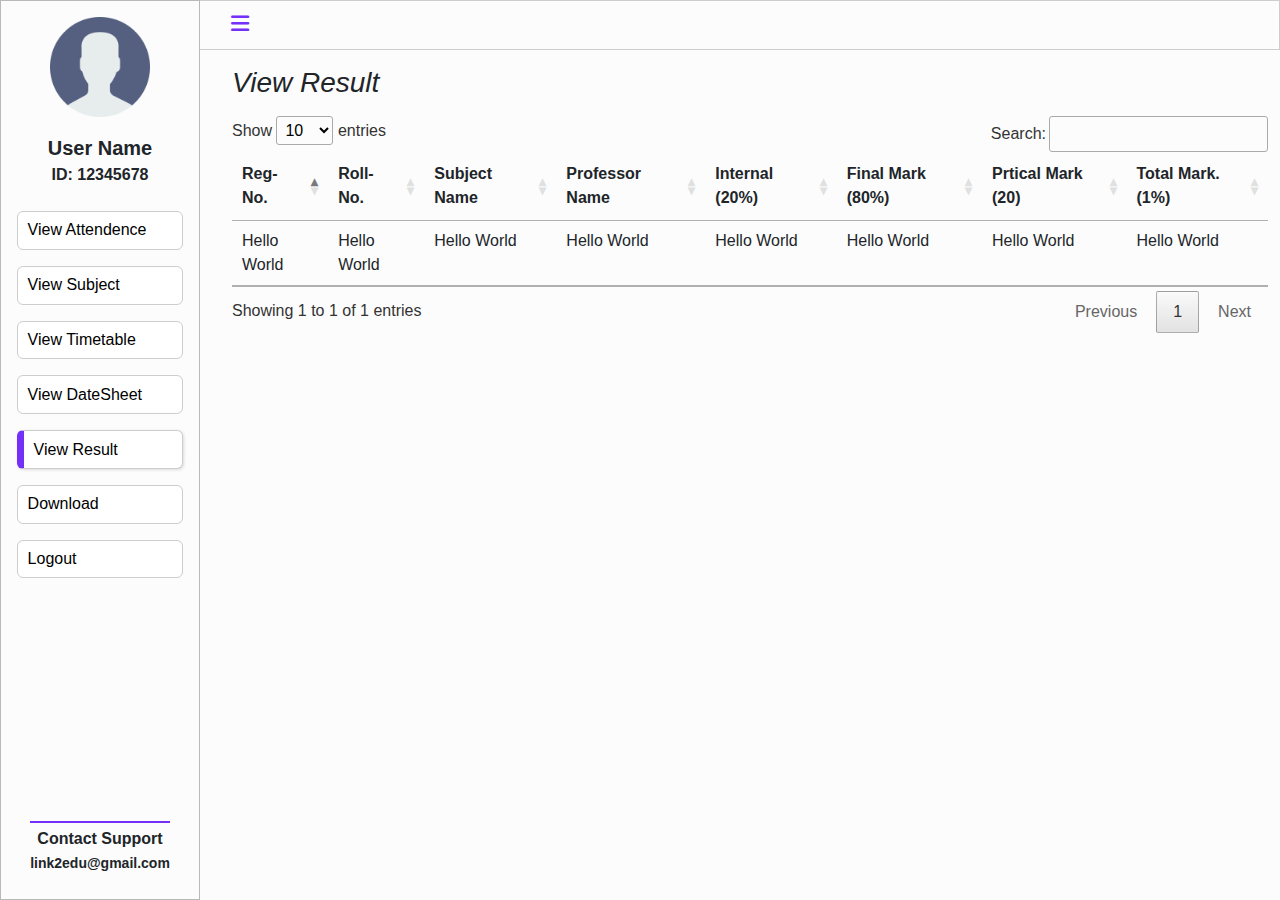
<file: user/view-result.html>
<!DOCTYPE html>
<html lang="en">

<head>
  <meta charset="utf-8" />
  <meta name="viewport" content="width=device-width, initial-scale=1" />
  <link rel="stylesheet" href="https://cdnjs.cloudflare.com/ajax/libs/font-awesome/6.2.0/css/all.min.css" />
  <link rel="stylesheet" href="../assets/css/bootstrap.min.css" />
  <link rel="stylesheet" href="../assets/css/datatables.min.css" />
  <link rel="stylesheet" href="../assets/css/utils.css" />
  <link rel="stylesheet" href="../assets/css/style.css" />
  <title>Smart Education Management System - View Result</title>
</head>

<body>
  <!-- header -->
  <header>
    <nav class="d-flex align-items-center">
      <ul class="list-unstyled align-items-center w-100 my-0 d-flex justify-content-between">
        <li>
          <div id="hamburger" class="d-none d-lg-block" onclick="sidebarToggle()">
            <i class="fa-solid fa-bars"></i>
          </div>
          <div id="hamburger-responsive" class="d-block d-lg-none" onclick="sidebarToggleResponsive()">
            <i class="fa-solid fa-bars"></i>
          </div>
        </li>
      </ul>
    </nav>
  </header>
  <!-- main -->
  <main>
    <!-- sidebar -->
    <div id="mySidebar" class="sidebar">
      <div class="user">
        <div class="user-logo mb-3">
          <img src="../assets/img/user.png" alt="userimg" width="100px" />
        </div>
        <div class="user-details text-center">
          <div class="user-name fw-bold fs-5">User Name</div>
          <div class="user-id fw-semibold">ID: 12345678</div>
        </div>
      </div>
      <div class="menus my-4">
        <nav>
          <ul class="list-unstyled">
            <li class="mb-3">
              <a href="index.html" class="sidebar-link">View Attendence</a>
            </li>
            <li class="mb-3">
              <a href="view-subject.html" class="sidebar-link">View Subject</a>
            </li>
            <li class="mb-3">
              <a href="view-timetable.html" class="sidebar-link">View Timetable</a>
            </li>
            <li class="mb-3">
              <a href="view-datesheet.html" class="sidebar-link">View DateSheet</a>
            </li>
            <li class="mb-3">
              <a href="view-result.html" class="sidebar-link active">View Result</a>
            </li>
            <li class="mb-3">
              <a href="download.html" class="sidebar-link">Download</a>
            </li>
            <!-- logout -->
            <li class="mb-3">
              <a href="" class="sidebar-link">Logout</a>
            </li>
          </ul>
        </nav>
      </div>
      <div class="mt-auto mb-2 text-center sidebar-footer">
        <p class="mb-0 mt-1 fw-semibold">Contact Support</p>
        <small class="fw-semibold">link2edu@gmail.com</small>
      </div>
    </div>
    <!-- content -->
    <div id="content">
      <div class="container mx-0">
        <h3 class="my-3 fw-normal fst-italic">View Result</h3>
        <div class="table-responsive">
          <table class="data-table table text-capitalize">
            <thead>
              <tr>
                <th>reg-no.</th>
                <th>roll-no.</th>
                <th>subject name</th>
                <th>professor name</th>
                <th>internal (20%)</th>
                <th>final mark (80%)</th>
                <th>prtical mark (20)</th>
                <th>total mark. (1%)</th>
              </tr>
            </thead>
            <tbody>
              <tr>
                <td>hello world</td>
                <td>hello world</td>
                <td>hello world</td>
                <td>hello world</td>
                <td>hello world</td>
                <td>hello world</td>
                <td>hello world</td>
                <td>hello world</td>
              </tr>
            </tbody>
          </table>
        </div>
      </div>
    </div>
  </main>
  <script src="../assets/js/bootstrap.bundle.min.js"></script>
  <script src="../assets/js/main.js"></script>
  <script src="../assets/js/jquery-3.6.1.min.js"></script>
  <script src="../assets/js/datatables.min.js"></script>
  <script>
    // calling jquery data table
    $(document).ready(function () {
      $('.data-table').DataTable();
    });
  </script>
</body>

</html>
</file>
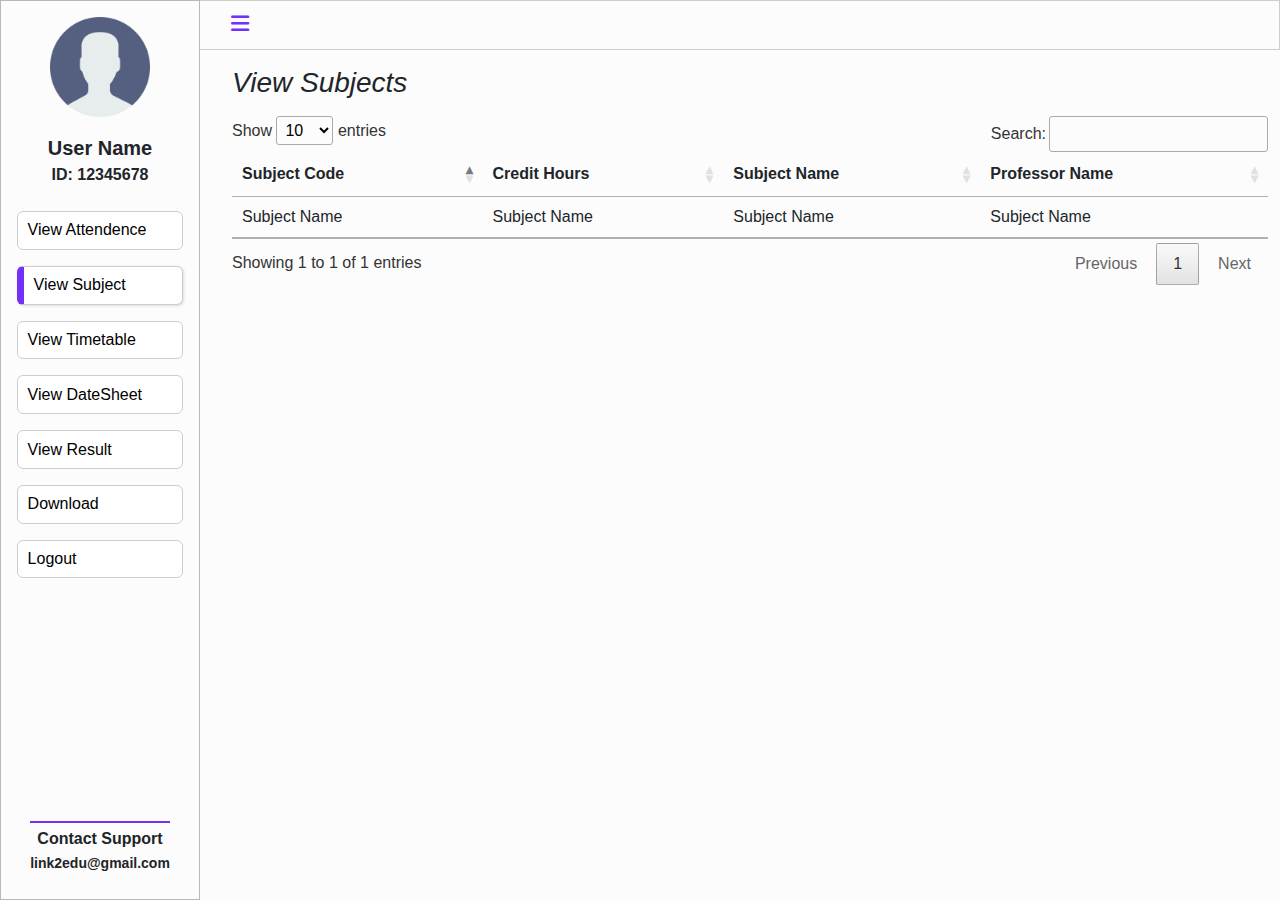
<file: user/view-subject.html>
<!DOCTYPE html>
<html lang="en">

<head>
  <meta charset="utf-8" />
  <meta name="viewport" content="width=device-width, initial-scale=1" />
  <link rel="stylesheet" href="https://cdnjs.cloudflare.com/ajax/libs/font-awesome/6.2.0/css/all.min.css" />
  <link rel="stylesheet" href="../assets/css/bootstrap.min.css" />
  <link rel="stylesheet" href="../assets/css/datatables.min.css" />
  <link rel="stylesheet" href="../assets/css/utils.css" />
  <link rel="stylesheet" href="../assets/css/style.css" />
  <title>Smart Education Management System - View Subject</title>
</head>

<body>
  <!-- header -->
  <header>
    <nav class="d-flex align-items-center">
      <ul class="list-unstyled align-items-center w-100 my-0 d-flex justify-content-between">
        <li>
          <div id="hamburger" class="d-none d-lg-block" onclick="sidebarToggle()">
            <i class="fa-solid fa-bars"></i>
          </div>
          <div id="hamburger-responsive" class="d-block d-lg-none" onclick="sidebarToggleResponsive()">
            <i class="fa-solid fa-bars"></i>
          </div>
        </li>
      </ul>
    </nav>
  </header>
  <!-- main -->
  <main>
    <!-- sidebar -->
    <div id="mySidebar" class="sidebar">
      <div class="user">
        <div class="user-logo mb-3">
          <img src="../assets/img/user.png" alt="userimg" width="100px" />
        </div>
        <div class="user-details text-center">
          <div class="user-name fw-bold fs-5">User Name</div>
          <div class="user-id fw-semibold">ID: 12345678</div>
        </div>
      </div>
      <div class="menus my-4">
        <nav>
          <ul class="list-unstyled">
            <li class="mb-3">
              <a href="index.html" class="sidebar-link">View Attendence</a>
            </li>
            <li class="mb-3">
              <a href="view-subject.html" class="sidebar-link active">View Subject</a>
            </li>
            <li class="mb-3">
              <a href="view-timetable.html" class="sidebar-link">View Timetable</a>
            </li>
            <li class="mb-3">
              <a href="view-datesheet.html" class="sidebar-link">View DateSheet</a>
            </li>
            <li class="mb-3">
              <a href="view-result.html" class="sidebar-link">View Result</a>
            </li>
            <li class="mb-3">
              <a href="download.html" class="sidebar-link">Download</a>
            </li>
            <!-- logout -->
            <li class="mb-3">
              <a href="" class="sidebar-link">Logout</a>
            </li>
          </ul>
        </nav>
      </div>
      <div class="mt-auto mb-2 text-center sidebar-footer">
        <p class="mb-0 mt-1 fw-semibold">Contact Support</p>
        <small class="fw-semibold">link2edu@gmail.com</small>
      </div>
    </div>
    <!-- content -->
    <div id="content">
      <div class="container mx-0">
        <h3 class="my-3 fw-normal fst-italic">View Subjects</h3>
        <div class="table-responsive">
          <table class="data-table table text-capitalize">
            <thead>
              <tr>
                <th>Subject Code</th>
                <th>Credit Hours</th>
                <th>Subject Name</th>
                <th>Professor Name</th>
              </tr>
            </thead>
            <tbody>
              <tr>
                <td>Subject Name</td>
                <td>Subject Name</td>
                <td>Subject Name</td>
                <td>Subject Name</td>
              </tr>
            </tbody>
          </table>
        </div>
      </div>
    </div>
  </main>
  <script src="../assets/js/bootstrap.bundle.min.js"></script>
  <script src="../assets/js/main.js"></script>
  <script src="../assets/js/jquery-3.6.1.min.js"></script>
  <script src="../assets/js/datatables.min.js"></script>
  <script>
    // calling jquery data table
    $(document).ready(function () {
      $('.data-table').DataTable();
    });
  </script>
</body>

</html>
</file>
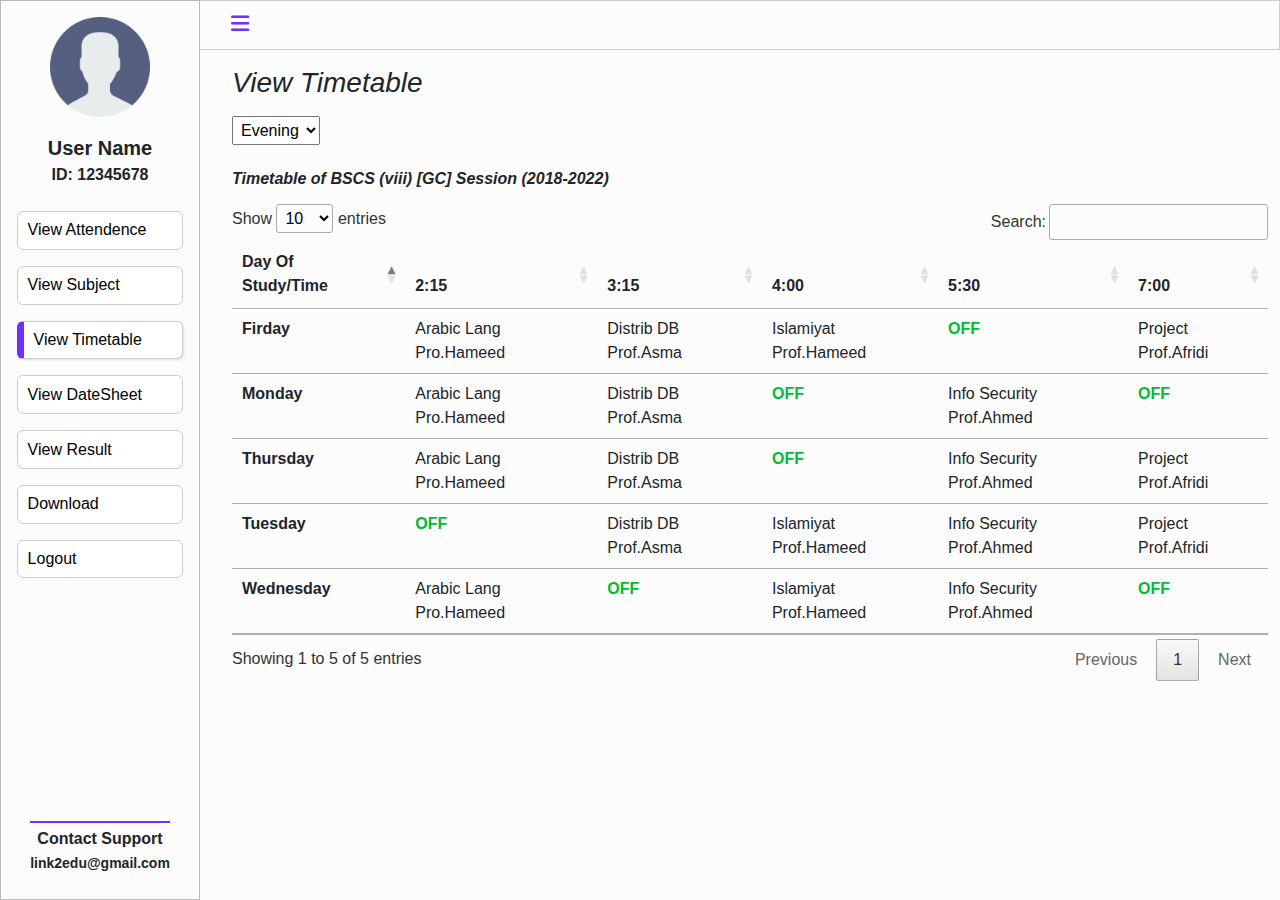
<file: user/view-timetable.html>
<!DOCTYPE html>
<html lang="en">

<head>
  <meta charset="utf-8" />
  <meta name="viewport" content="width=device-width, initial-scale=1" />
  <link rel="stylesheet" href="https://cdnjs.cloudflare.com/ajax/libs/font-awesome/6.2.0/css/all.min.css" />
  <link rel="stylesheet" href="../assets/css/bootstrap.min.css" />
  <link rel="stylesheet" href="../assets/css/datatables.min.css" />
  <link rel="stylesheet" href="../assets/css/utils.css" />
  <link rel="stylesheet" href="../assets/css/style.css" />
  <title>Smart Education Management System - View Timetable</title>
</head>

<body>
  <!-- header -->
  <header>
    <nav class="d-flex align-items-center">
      <ul class="list-unstyled align-items-center w-100 my-0 d-flex justify-content-between">
        <li>
          <div id="hamburger" class="d-none d-lg-block" onclick="sidebarToggle()">
            <i class="fa-solid fa-bars"></i>
          </div>
          <div id="hamburger-responsive" class="d-block d-lg-none" onclick="sidebarToggleResponsive()">
            <i class="fa-solid fa-bars"></i>
          </div>
        </li>
      </ul>
    </nav>
  </header>
  <!-- main -->
  <main>
    <!-- sidebar -->
    <div id="mySidebar" class="sidebar">
      <div class="user">
        <div class="user-logo mb-3">
          <img src="../assets/img/user.png" alt="userimg" width="100px" />
        </div>
        <div class="user-details text-center">
          <div class="user-name fw-bold fs-5">User Name</div>
          <div class="user-id fw-semibold">ID: 12345678</div>
        </div>
      </div>
      <div class="menus my-4">
        <nav>
          <ul class="list-unstyled">
            <li class="mb-3">
              <a href="index.html" class="sidebar-link">View Attendence</a>
            </li>
            <li class="mb-3">
              <a href="view-subject.html" class="sidebar-link">View Subject</a>
            </li>
            <li class="mb-3">
              <a href="view-timetable.html" class="sidebar-link active">View Timetable</a>
            </li>
            <li class="mb-3">
              <a href="view-datesheet.html" class="sidebar-link">View DateSheet</a>
            </li>
            <li class="mb-3">
              <a href="view-result.html" class="sidebar-link">View Result</a>
            </li>
            <li class="mb-3">
              <a href="download.html" class="sidebar-link">Download</a>
            </li>
            <!-- logout -->
            <li class="mb-3">
              <a href="" class="sidebar-link">Logout</a>
            </li>
          </ul>
        </nav>
      </div>
      <div class="mt-auto mb-2 text-center sidebar-footer">
        <p class="mb-0 mt-1 fw-semibold">Contact Support</p>
        <small class="fw-semibold">link2edu@gmail.com</small>
      </div>
    </div>
    <!-- content -->
    <div id="content">
      <div class="container mx-0">
        <h3 class="my-3 fw-normal fst-italic">View Timetable</h3>
        <select name="" class="p-1 mb-4">
          <option value="" selected>Evening</option>
          <option value="">Morning</option>
        </select>
        <h6 class="fw-bold mb-3 fst-italic">Timetable of BSCS (viii) [GC] Session (2018-2022)</h6>
          <div class="table-responsive">
            <table class="data-table table text-capitalize">
              <thead>
                </tr>
                <tr>
                  <th>day of study/time</th>
                  <th>2:15</th>
                  <th>3:15</th>
                  <th>4:00</th>
                  <th>5:30</th>
                  <th>7:00</th>
                </tr>
              </thead>
              <tbody>
                <tr>
                  <th>monday</th>
                  <td>Arabic lang Pro.Hameed</td>
                  <td>Distrib DB Prof.Asma</td>
                  <td class="table-off">OFF</td>
                  <td>info security Prof.Ahmed</td>
                  <td class="table-off">OFF</td>
                </tr>
                <tr>
                  <th>tuesday</th>
                  <td class="table-off">OFF</td>
                  <td>Distrib DB Prof.Asma</td>
                  <td>islamiyat Prof.Hameed</td>
                  <td>info security Prof.Ahmed</td>
                  <td>Project Prof.Afridi</td>
                </tr>
                <tr>
                  <th>wednesday</th>
                  <td>Arabic lang Pro.Hameed</td>
                  <td class="table-off">OFF</td>
                  <td>islamiyat Prof.Hameed</td>
                  <td>info security Prof.Ahmed</td>
                  <td class="table-off">OFF</td>
                </tr>
                <tr>
                  <th>thursday</th>
                  <td>Arabic lang Pro.Hameed</td>
                  <td>Distrib DB Prof.Asma</td>
                  <td class="table-off">OFF</td>
                  <td>info security Prof.Ahmed</td>
                  <td>Project Prof.Afridi</td>
                </tr>
                <tr>
                  <th>firday</th>
                  <td>Arabic lang Pro.Hameed</td>
                  <td>Distrib DB Prof.Asma</td>
                  <td>islamiyat Prof.Hameed</td>
                  <td class="table-off">OFF</td>
                  <td>Project Prof.Afridi</td>
                </tr>
              </tbody>
            </table>
          </div>
      </div>
    </div>
  </main>
  <script src="../assets/js/bootstrap.bundle.min.js"></script>
  <script src="../assets/js/main.js"></script>
  <script src="../assets/js/jquery-3.6.1.min.js"></script>
  <script src="../assets/js/datatables.min.js"></script>
  <script>
    // calling jquery data table
    $(document).ready(function () {
      $('.data-table').DataTable();
    });
  </script>
</body>

</html>
</file>
<file: assets/css/utils.css>
.min-h-100 {
    min-height: 100vh !important;
}

.my-btn-outline-primary {
    background: transparent;
    padding: 2px 13px;
    border: 2px solid #742FF9;
    text-decoration: none;
    color: #592ab7;
    border-radius: 2px;
    transition: 0.1s ease-in-out;
}

.my-btn-outline-primary:hover {
    
    background: #742FF9;
    color: white;
}

.my-btn-outline-primary:active {
    border: 2px solid #632cd2;
}

.my-text-primary {
    color: #592ab7;
}

.table-off {
    color: #00bc35;
    font-weight: 600;
}
</file>
<file: assets/css/style.css>
select:focus {
    box-shadow: var(--shadow);
    outline: 1px solid var(--bg-primary);
}

::-webkit-scrollbar {
    width: 10px;
}

::-webkit-scrollbar-track {
    background: #f1f1f1;
}

::-webkit-scrollbar-thumb {
    border-radius: 20px;
    background: rgb(205, 205, 205);
}

body {
    font-family: 'Roboto', sans-serif;
    background-color: var(--bg-light);
}

:root {
    --bg-primary: #742FF9;
    --bg-light: #fcfcfc;
    --border: 1px solid #cdcdcd;
    --shadow: 1px 1px 3px #dcdcdc;
}

/* ---------------- */
/* GOOGLE FONTS */
/* ---------------- */

@import url('https://fonts.googleapis.com/css2?family=Roboto:wght@300;400;500;700&display=swap');


/* ---------------- */
/* LOGIN CSS */
/* ---------------- */

.login-image {
    background: url('../img/login.jpg') no-repeat center center/cover;
    width: 100%;
    height: 100%;
    border-radius: 15px;
}

.form-check-input {
    border: 1px solid var(--bg-primary);
}

.form-check-input:checked {
    background-color: var(--bg-primary);
    border-color: var(--bg-primary);
}

.input-login .input-login-form {
    border: 2px solid var(--bg-primary);
    border-radius: 2px;
    text-align: start;
    width: 100%;
    text-align: center;
    height: 50px;
    font-size: 1.2rem;
    transition: .1s;
}

.input-login .input-login-form:focus {
    outline: unset;
    box-shadow: var(--shadow);
}

/* ---------------- */
/* HEADER CSS */
/* ---------------- */
header {
    background-color: var(--bg-light);
    position: sticky;
    top: 0;
    left: 0;
    z-index: 2;
}

header nav {
    height: 50px;
    width: 100%;
    border: var(--border);
}

/* for small screen */
#hamburger-responsive {
    margin-left: 0px;
    cursor: pointer;
    transition: margin-left 0.3s ease-in-out;
    padding: 20px;
    padding-left: 10px;
}

.hamburger-responsive-toggle {
    margin-left: 220px !important;
}

/* for large screen */
#hamburger {
    padding: 20px;
    margin-left: 220px;
    cursor: pointer;
    transition: margin-left 0.3s ease-in-out;
    padding-left: 10px;
}

#hamburger i,
#hamburger-responsive i {
    font-size: 1.3rem;
    color: var(--bg-primary);
}

/* ---------------- */
/* SIDEBAR CSS */
/* ---------------- */
.sidebar .menus {
    width: 100%;
}

.sidebar .user {
    display: flex;
    flex-direction: column;
    align-items: center;
}

.sidebar .sidebar-footer {
    border-top: 2px solid var(--bg-primary);
}

.sidebar::-webkit-scrollbar {
    width: 7px;
}

.sidebar::-webkit-scrollbar-track {
    background: #f0f0f000;
}

.sidebar::-webkit-scrollbar-thumb {
    background: #d3d3d300;
}

.sidebar:hover::-webkit-scrollbar-thumb {
    background: #999999;
}

.sidebar {
    position: fixed;
    top: 0;
    border: 1px solid #b9b9b9;
    z-index: 2;
    overflow: auto;
    padding: 1rem;
    display: flex;
    align-items: center;
    flex-direction: column;
    left: 0;
    bottom: 0;
    background-color: #fcfcfc;
    width: 200px;
    transition: left 0.3s ease-in-out;
}

.sidebar .sidebar-link {
    color: rgb(0, 0, 0);
    border: var(--border);
    width: 100%;
    padding: 0.4rem .6rem;
    transition: 0.1s linear;
    border-radius: 6px;
    text-decoration: none;
    display: block;
    background: #ffffff;
}

.sidebar .sidebar-link:hover {
    box-shadow: var(--shadow);
    border-left: 7px solid var(--bg-primary);
}

.sidebar-link.active {
    box-shadow: var(--shadow);
    border-left: 7px solid var(--bg-primary);
}

.sidebar-toggle {
    left: -220px;
}

/* ---------------- */
/* CONTENT CSS */
/* ---------------- */

#content {
    margin-left: 220px;
    transition: margin-left 0.3s ease-in-out;
    z-index: -5;
}

.dataTables_wrapper::-webkit-scrollbar {
    height: 4px;
}

.dataTables_wrapper::-webkit-scrollbar-track {
    background-color: white;
}

/* =============== */
/* PROGRESS BAR CSS */
/* ============== */

.radialProgressBar {
    border-radius: 50%;
    width: 160px;
    height: 160px;
    display: flex;
    background: #ddd;
    margin: 20px;
    float: left;
}

.radialProgressBar .overlay {
    border-radius: 50%;
    width: 130px;
    height: 130px;
    margin: auto;
    background: #fff;
    text-align: center;
    padding-top: 25%;
}

.radialProgressBar .overlay p {
    font-size: 17px;
}

.progress-30 {
    background-image: linear-gradient(-40deg, #ddd 50%, transparent 50%), linear-gradient(90deg, #A50934 50%, #ddd 50%);
}

.progress-60 {
    background-image: linear-gradient(90deg, #2381FF 50%, transparent 50%), linear-gradient(54deg, #2381FF 50%, #ddd 50%);
}

.progress-90 {
    background-image: linear-gradient(90deg, #96FDF3 50%, transparent 50%), linear-gradient(-54deg, #96FDF3 50%, #ddd 50%);
}

.button-totals-div {
    width: 610px;
    display: flex;
    justify-content: center;
}

/* ---------------- */
/* color info */
/* ---------------- */
.color-info-head {
    position: absolute;
    right: 10px;
    bottom: 10px;
}

.color-info {
    display: flex;
    flex-direction: column;
    align-items: start;
}

.color-info .color-info-item p {
    margin: 0;
    font-weight: 600;
}

.color-info .color-info-item .box {
    width: 10px;
    height: 10px;
    margin-right: 4px;
}

.color-info .color-info-item {
    display: flex;
    justify-content: center;
    align-items: center;
}

.color-info .color-info-item .stuck-off-color {
    background-color: #C5DE9A;
}

.color-info .color-info-item .cease-color {
    background-color: #363636;
}

.color-info .color-info-item .out-color {
    background-color: #FE1400;
}

/* ---------------- */
/* RESPONSIVE CSS */
/* ---------------- */

@media screen and (max-width: 992px) {
    .sidebar {
        left: -230px;
    }

    .sidebar-responsive-toggle {
        left: 0px;
    }

    main #content {
        margin-left: 0;
        margin: 0 0.5rem;
    }

    #hamburger {
        margin-left: 0;
    }
}

@media screen and (max-width: 768px) {
    .button-totals-div {
        width: 100%;
    }

    .color-info-head {
        bottom: unset;
    }
}
</file>
